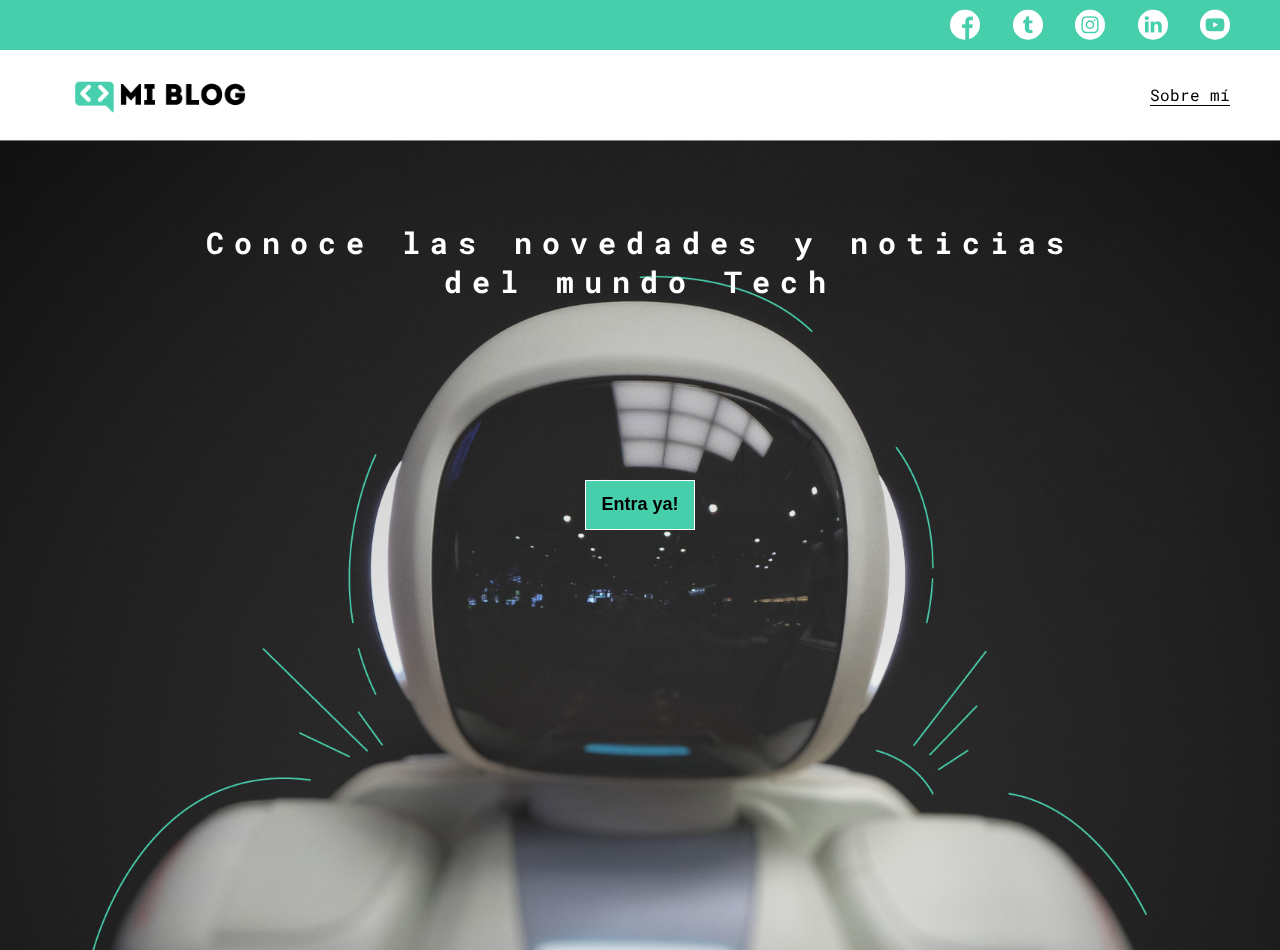
<file: blog/index.html>
<!DOCTYPE html>
<html lang="en">
<head>
    <meta charset="UTF-8">
    <meta http-equiv="X-UA-Compatible" content="IE=edge">
    <meta name="viewport" content="width=device-width, initial-scale=1.0">
    <link rel="stylesheet" href="./CSS/main.css">
    <link rel="stylesheet" href="./CSS/font/flaticon.css">
    <title>Mi blog</title>
</head>
<body>
    <header>
        <section class="header-icons-container">
            <div class="icon">
                <a href=""><span class="flaticon-001-facebook"></span></a>
                <a href=""><span class="flaticon-002-twitter"></span></a>
                <a href=""><span class="flaticon-011-instagram"></span></a>
                <a href=""><span class="flaticon-010-linkedin"></span></a>
                <a href=""><span class="flaticon-008-youtube"></span></a>
            </div>
        </section>
        <nav>
            <section class="nav-logo-container">
                <a href="/"><img src="./CSS/IMG/Logo-negro.png" alt="Logo de mi blog"></a>
            </section>
            <section class="profile-link">
                <a href="./perfil.html">Sobre mí</a>
            </section>
        </nav>
    </header>
    <main class="home-main">
        <section class="home-container">
            <div class="title-home">
                <p>Conoce las novedades y noticias del mundo Tech</p>
            </div>
            <button class="buttom-home">
                <a href="blogs.html">Entra ya!</a> 
            </button>
        </section>
    </main>
</body> 
</html>
</file>
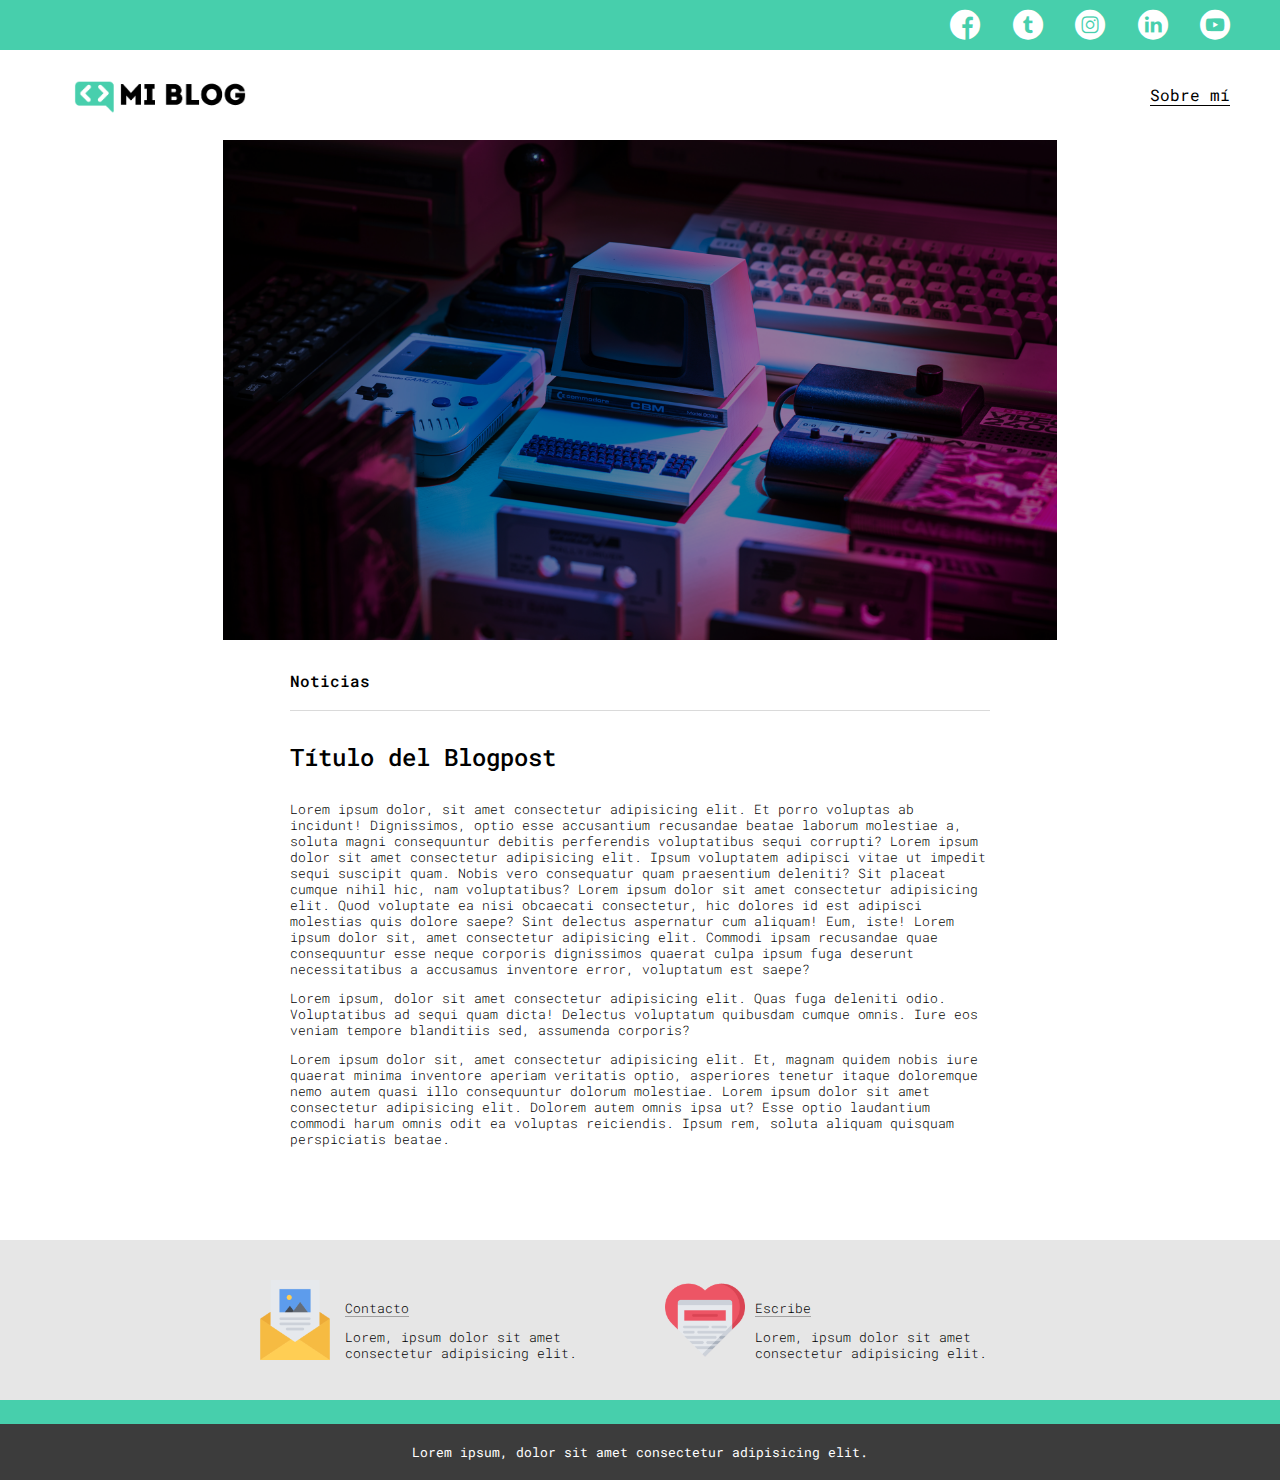
<file: blog/blog.html>
<!DOCTYPE html>
<html lang="en">
<head>
    <meta charset="UTF-8">
    <meta http-equiv="X-UA-Compatible" content="IE=edge">
    <meta name="viewport" content="width=device-width, initial-scale=1.0">
    <link rel="stylesheet" href="./CSS/blog_styles.css">
    <link rel="stylesheet" href="./CSS/font/flaticon.css">
    <title>Mi blog</title>
</head>
<body>
    <header>
        <section class="header-icons-container">
            <div class="icon">
                <a href=""><span class="flaticon-001-facebook"></span></a>
                <a href=""><span class="flaticon-002-twitter"></span></a>
                <a href=""><span class="flaticon-011-instagram"></span></a>
                <a href=""><span class="flaticon-010-linkedin"></span></a>
                <a href=""><span class="flaticon-008-youtube"></span></a>
            </div>
        </section>
        <nav>
            <section class="nav-logo-container">
                <a href="/"><img src="./CSS/IMG/Logo-negro.png" alt="Logo de mi blog"></a>
            </section>
            <section class="profile-link">
                <a href="./perfil.html">Sobre mí</a>
            </section>
        </nav>
    </header>
    <main class="home-main">
        <section class="main-img-container">
            <img src="./CSS/IMG/main-news-img.png" alt="Computador antiguo">
        </section>
        <section class="main-noticias-container">
            <div class="main-noticias-container_title">Noticias</div>
            <div class="main-noticias-container_div">
                <div class="main-noticias-container_div-title">Título del Blogpost</div>
                <p>Lorem ipsum dolor, sit amet consectetur adipisicing elit. Et porro voluptas ab incidunt! Dignissimos, optio esse accusantium recusandae beatae laborum molestiae a, soluta magni consequuntur debitis perferendis voluptatibus sequi corrupti? Lorem ipsum dolor sit amet consectetur adipisicing elit. Ipsum voluptatem adipisci vitae ut impedit sequi suscipit quam. Nobis vero consequatur quam praesentium deleniti? Sit placeat cumque nihil hic, nam voluptatibus? Lorem ipsum dolor sit amet consectetur adipisicing elit. Quod voluptate ea nisi obcaecati consectetur, hic dolores id est adipisci molestias quis dolore saepe? Sint delectus aspernatur cum aliquam! Eum, iste! Lorem ipsum dolor sit, amet consectetur adipisicing elit. Commodi ipsam recusandae quae consequuntur esse neque corporis dignissimos quaerat culpa ipsum fuga deserunt necessitatibus a accusamus inventore error, voluptatum est saepe?</p>
                <p>Lorem ipsum, dolor sit amet consectetur adipisicing elit. Quas fuga deleniti odio. Voluptatibus ad sequi quam dicta! Delectus voluptatum quibusdam cumque omnis. Iure eos veniam tempore blanditiis sed, assumenda corporis?</p>
                <p>Lorem ipsum dolor sit, amet consectetur adipisicing elit. Et, magnam quidem nobis iure quaerat minima inventore aperiam veritatis optio, asperiores tenetur itaque doloremque nemo autem quasi illo consequuntur dolorum molestiae. Lorem ipsum dolor sit amet consectetur adipisicing elit. Dolorem autem omnis ipsa ut? Esse optio laudantium commodi harum omnis odit ea voluptas reiciendis. Ipsum rem, soluta aliquam quisquam perspiciatis beatae.</p>
            </div>
        </section>
    </main>
    <footer>
        <section class="footer-contacto-container">
            <div class="footer-contacto-container_contacto size_footer">
                <img src="./CSS/IMG/013-newsletter.png" alt="ícono de carta">
                <div>
                    <span>Contacto</span>
                    <p>Lorem, ipsum dolor sit amet consectetur adipisicing elit.</p>
                </div>
            </div>
            <div class="footer-contacto-container_escribe size_footer">
                <img src="./CSS/IMG/006-like.png" alt="ícono de corazon">
                <div>
                    <span>Escribe</span>
                    <p>Lorem, ipsum dolor sit amet consectetur adipisicing elit.</p>
                </div>
            </div>
        </section>
        <div class="section-footer-uno"></div>
        <div class="section-footer-dos">
            <p>Lorem ipsum, dolor sit amet consectetur adipisicing elit.</p>
        </div>
    </footer>
</body> 
</html>
</file>
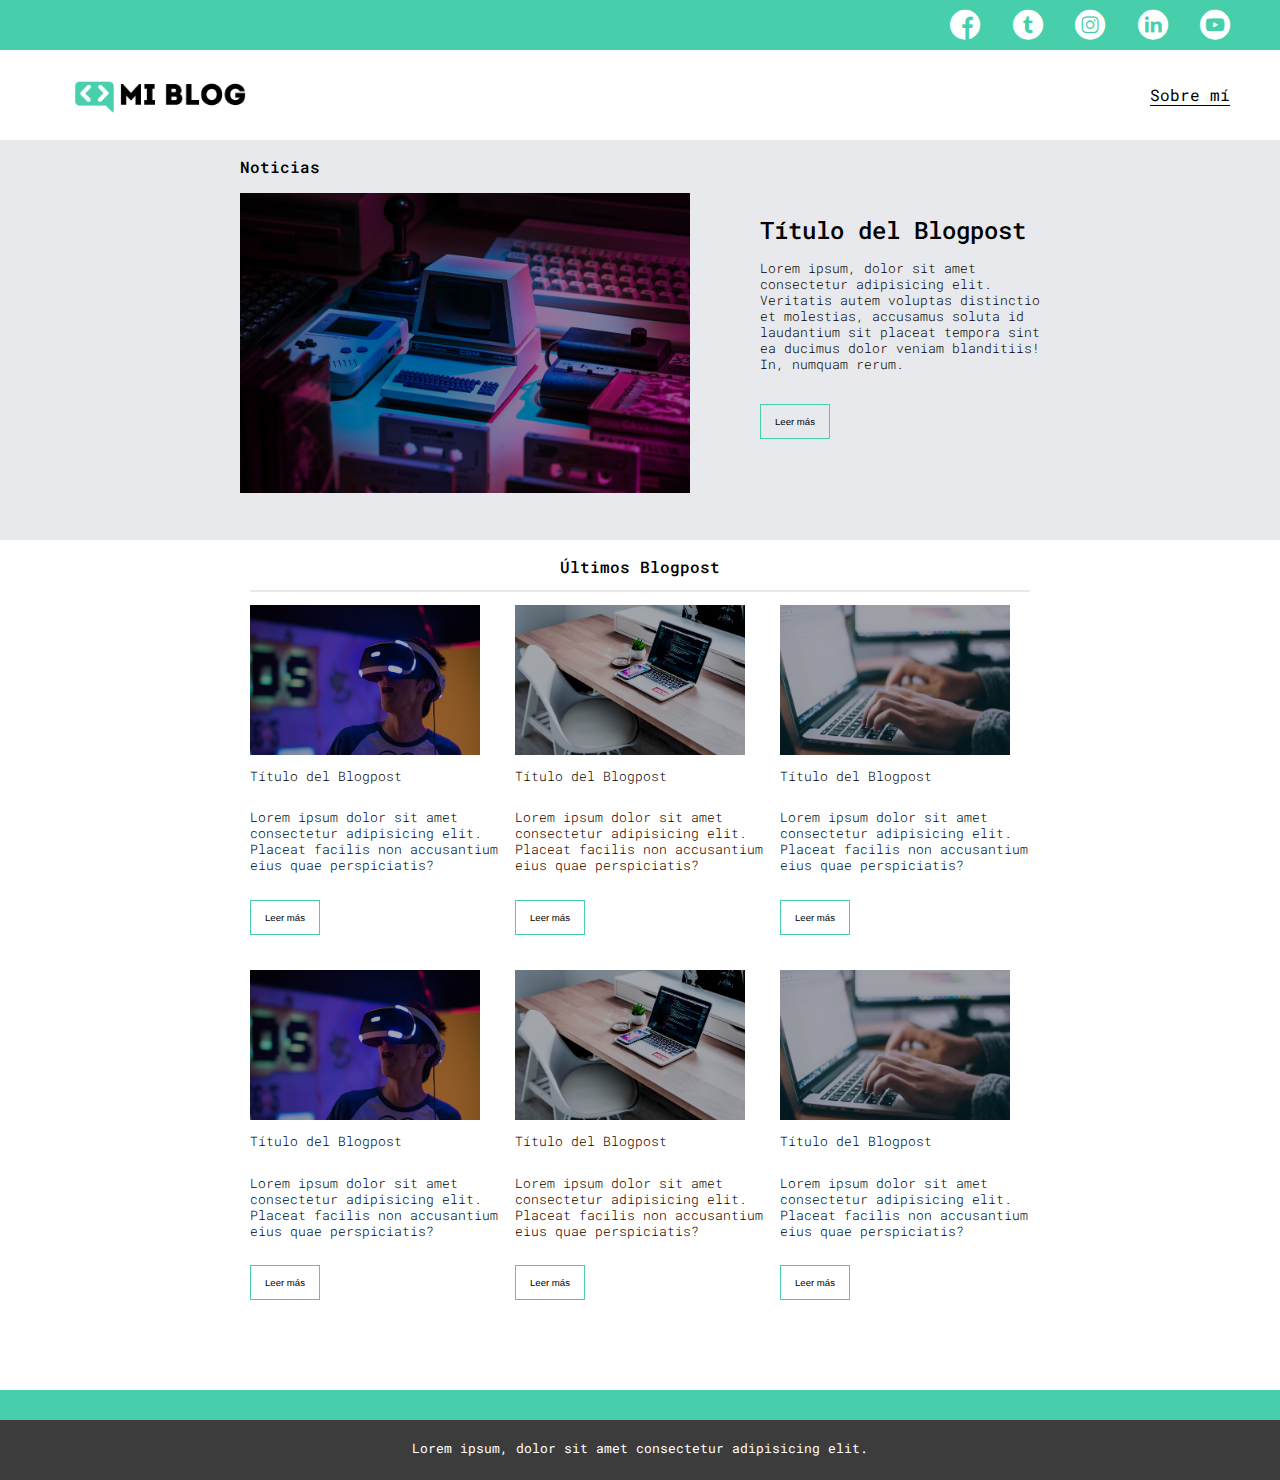
<file: blog/blogs.html>
<!DOCTYPE html>
<html lang="en">

<head>
    <meta charset="UTF-8">
    <meta http-equiv="X-UA-Compatible" content="IE=edge">
    <meta name="viewport" content="width=device-width, initial-scale=1.0">
    <link rel="stylesheet" href="./CSS/blogs_styles.css">
    <link rel="stylesheet" href="./CSS/font/flaticon.css">
    <title>Mi blog</title>
</head>

<body>
    <header>
        <section class="header-icons-container">
            <div class="icon">
                <a href=""><span class="flaticon-001-facebook"></span></a>
                <a href=""><span class="flaticon-002-twitter"></span></a>
                <a href=""><span class="flaticon-011-instagram"></span></a>
                <a href=""><span class="flaticon-010-linkedin"></span></a>
                <a href=""><span class="flaticon-008-youtube"></span></a>
            </div>
        </section>
        <nav>
            <section class="nav-logo-container">
                <a href="/"><img src="./CSS/IMG/Logo-negro.png" alt="Logo de mi blog"></a>
            </section>
            <section class="profile-link">
                <a href="./perfil.html">Sobre mí</a>
            </section>
        </nav>
    </header>
    <main>
        <section class="section-noticias-container">
            <div class="div-noticias">
                <p>Noticias</p>
                <img src="./CSS/IMG/main-news-img.png" alt="Computador sobre una mesa">
            </div>
            <div class="div-info-container">
                <p class="title-info">Título del Blogpost</p>
                <p class="text-info">Lorem ipsum, dolor sit amet consectetur adipisicing elit. Veritatis autem voluptas
                    distinctio et molestias, accusamus soluta id laudantium sit placeat tempora sint ea ducimus dolor
                    veniam blanditiis! In, numquam rerum.</p>
                <button class="button-info"><a href="">Leer más</a></button>
            </div>
        </section>
        <section class="section-blogpost-container">
            <div class="blogpost-title">
                <p>Últimos Blogpost</p>
            </div>
            <div class="blogpost-grid">
                <div class="blogpost-grid-uno div-blogpost">
                    <img src="./CSS/IMG/post-1.png" alt="persona con lentes de realidad virtual">
                    <p class="blogpost-grid-title">Título del Blogpost</p>
                    <p class="blogpost-grid-text">Lorem ipsum dolor sit amet consectetur adipisicing elit. Placeat
                        facilis non accusantium eius quae perspiciatis?</p>
                    <button class="blogpost-grid-button"><a href="">Leer más</a></button>
                </div>
                <div class="blogpost-grid-uno div-blogpost">
                    <img src="./CSS/IMG/post-2.png" alt="Portatil sobre una mesa">
                    <p class="blogpost-grid-title">Título del Blogpost</p>
                    <p class="blogpost-grid-text">Lorem ipsum dolor sit amet consectetur adipisicing elit. Placeat
                        facilis non accusantium eius quae perspiciatis?</p>
                    <button class="blogpost-grid-button"><a href="">Leer más</a></button>
                </div>
                <div class="blogpost-grid-uno div-blogpost">
                    <img src="./CSS/IMG/post-3.png" alt="Manos digitando en un teclado">
                    <p class="blogpost-grid-title">Título del Blogpost</p>
                    <p class="blogpost-grid-text">Lorem ipsum dolor sit amet consectetur adipisicing elit. Placeat
                        facilis non accusantium eius quae perspiciatis?</p>
                    <button class="blogpost-grid-button"><a href="">Leer más</a></button>
                </div>
                <div class="blogpost-grid-uno div-blogpost">
                    <img src="./CSS/IMG/post-1.png" alt="persona con lentes de realidad virtual">
                    <p class="blogpost-grid-title">Título del Blogpost</p>
                    <p class="blogpost-grid-text">Lorem ipsum dolor sit amet consectetur adipisicing elit. Placeat
                        facilis non accusantium eius quae perspiciatis?</p>
                    <button class="blogpost-grid-button"><a href="">Leer más</a></button>
                </div>
                <div class="blogpost-grid-uno div-blogpost">
                    <img src="./CSS/IMG/post-2.png" alt="Portatil sobre una mesa">
                    <p class="blogpost-grid-title">Título del Blogpost</p>
                    <p class="blogpost-grid-text">Lorem ipsum dolor sit amet consectetur adipisicing elit. Placeat
                        facilis non accusantium eius quae perspiciatis?</p>
                    <button class="blogpost-grid-button"><a href="">Leer más</a></button>
                </div>
                <div class="blogpost-grid-uno div-blogpost">
                    <img src="./CSS/IMG/post-3.png" alt="Manos digitando en un teclado">
                    <p class="blogpost-grid-title">Título del Blogpost</p>
                    <p class="blogpost-grid-text">Lorem ipsum dolor sit amet consectetur adipisicing elit. Placeat
                        facilis non accusantium eius quae perspiciatis?</p>
                    <button class="blogpost-grid-button"><a href="">Leer más</a></button>
                </div>
            </div>
        </section>
    </main>
    <footer>
        <div class="section-footer-uno"></div>
        <div class="section-footer-dos">
            <p>Lorem ipsum, dolor sit amet consectetur adipisicing elit.</p>
        </div>
    </footer>
</body>

</html>
</file>
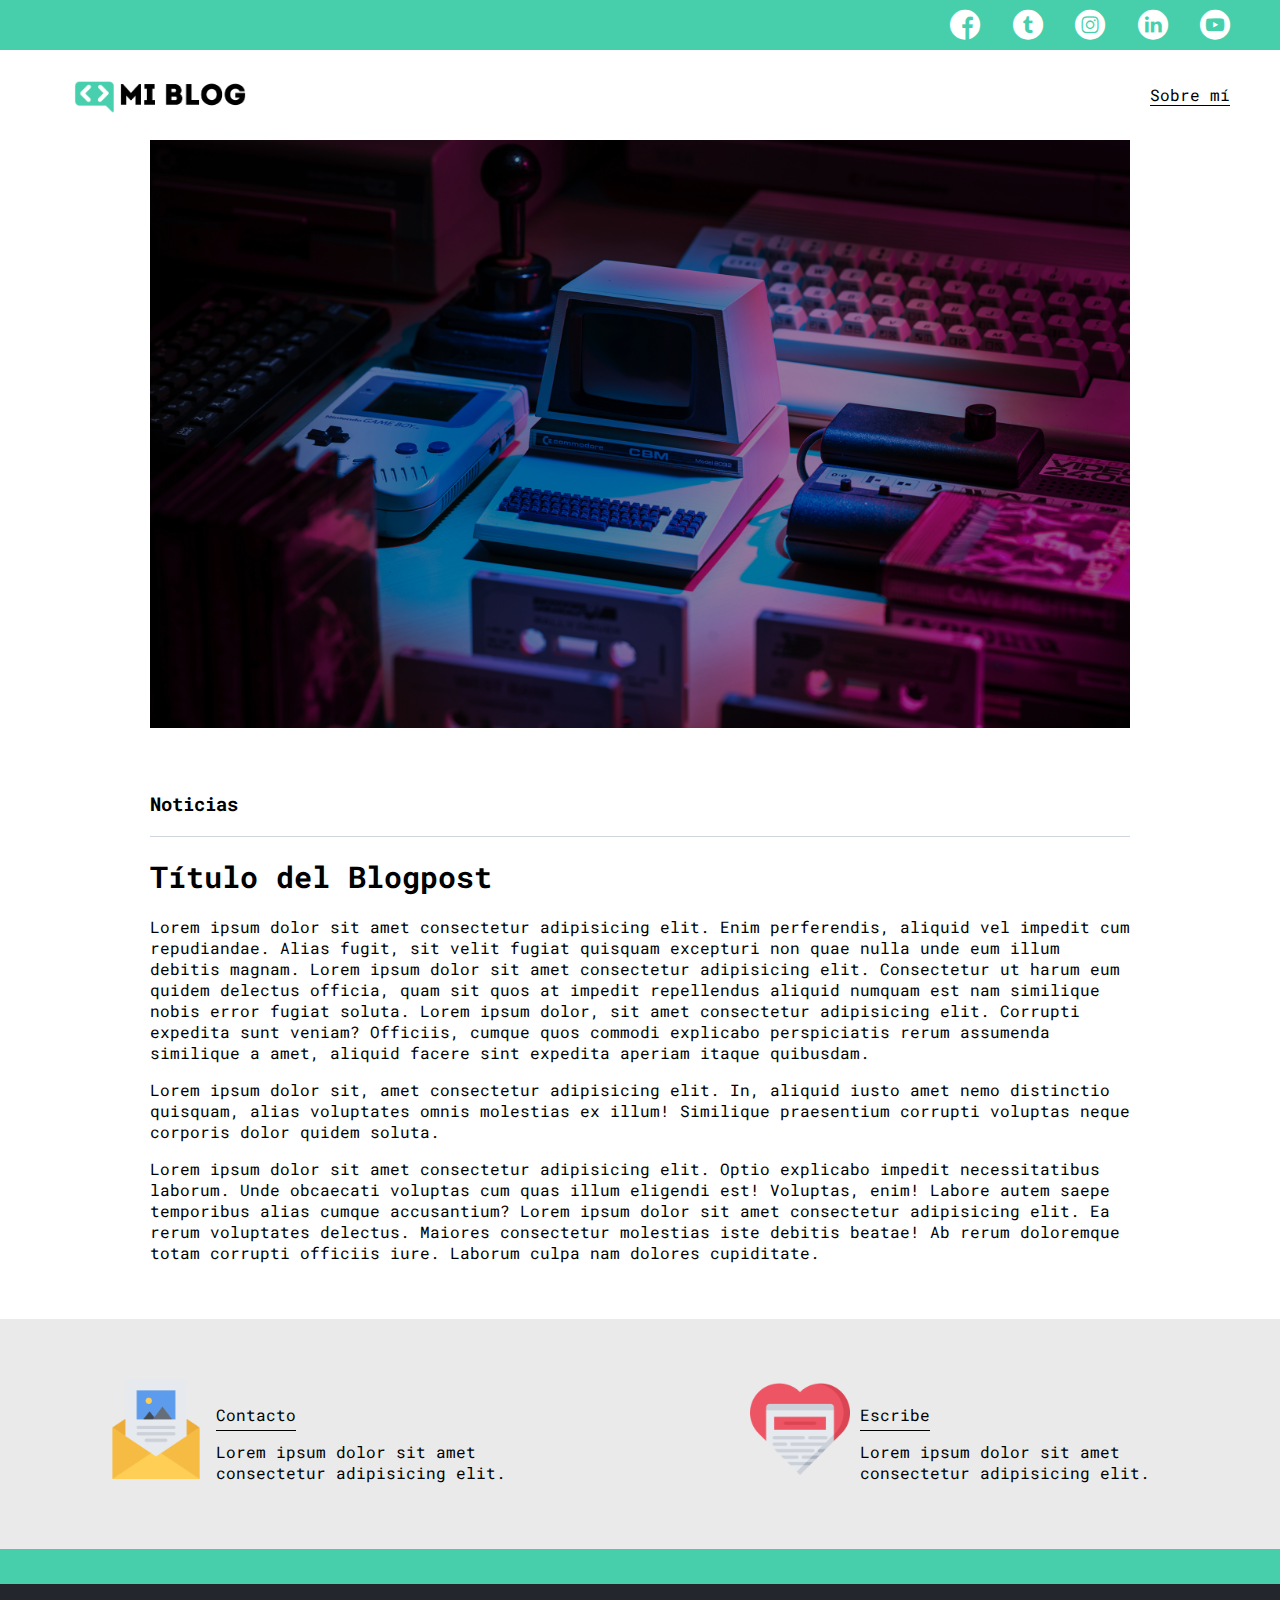
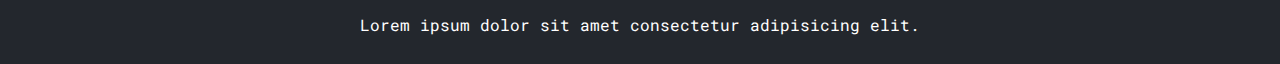
<file: Curso_practico_maquetacion_css_grid/blog_2.html>
<!DOCTYPE html>
<html lang="en">

<head>
    <meta charset="UTF-8">
    <meta http-equiv="X-UA-Compatible" content="IE=edge">
    <meta name="viewport" content="width=device-width, initial-scale=1.0">
    <link rel="stylesheet" href="./CSS_2/main_2.css">
    <link rel="stylesheet" href="./CSS_2/media-queries.css">
    <link rel="stylesheet" href="./CSS_2/font/flaticon.css">
    <title>Mi blog</title>
</head>
<body>
    <header>
        <section class="header-icons-container">
            <div class="icon">
                <a href=""><span class="flaticon-001-facebook"></span></a>
                <a href=""><span class="flaticon-002-twitter"></span></a>
                <a href=""><span class="flaticon-011-instagram"></span></a>
                <a href=""><span class="flaticon-010-linkedin"></span></a>
                <a href=""><span class="flaticon-008-youtube"></span></a>
            </div>
        </section>
        <nav>
            <section class="nav-logo-container">
                <a href="index_2.html"><img src="./CSS_2/IMG/Logo-negro.png" alt="Logo de mi blog"></a>
            </section>
            <section class="profile-link">
                <a href="perfil_2.html">Sobre mí</a>
            </section>
        </nav>
    </header>
    <main class="blogpost-main">
        <section class="grid-container blogpost-img-container">
            <img src="./CSS_2/IMG/main-news-img.png" alt="">
        </section>
        <section class="blogpost-main-container">
            <div class="grid-container">
                <h3>Noticias</h3>
                <article>
                    <h1>Título del Blogpost</h1>
                    <p>Lorem ipsum dolor sit amet consectetur adipisicing elit. Enim perferendis, aliquid vel impedit cum repudiandae. Alias fugit, sit velit fugiat quisquam excepturi non quae nulla unde eum illum debitis magnam. Lorem ipsum dolor sit amet consectetur adipisicing elit. Consectetur ut harum eum quidem delectus officia, quam sit quos at impedit repellendus aliquid numquam est nam similique nobis error fugiat soluta. Lorem ipsum dolor, sit amet consectetur adipisicing elit. Corrupti expedita sunt veniam? Officiis, cumque quos commodi explicabo perspiciatis rerum assumenda similique a amet, aliquid facere sint expedita aperiam itaque quibusdam.</p>
                    <p>Lorem ipsum dolor sit, amet consectetur adipisicing elit. In, aliquid iusto amet nemo distinctio quisquam, alias voluptates omnis molestias ex illum! Similique praesentium corrupti voluptas neque corporis dolor quidem soluta.</p>
                    <p>Lorem ipsum dolor sit amet consectetur adipisicing elit. Optio explicabo impedit necessitatibus laborum. Unde obcaecati voluptas cum quas illum eligendi est! Voluptas, enim! Labore autem saepe temporibus alias cumque accusantium? Lorem ipsum dolor sit amet consectetur adipisicing elit. Ea rerum voluptates delectus. Maiores consectetur molestias iste debitis beatae! Ab rerum doloremque totam corrupti officiis iure. Laborum culpa nam dolores cupiditate.</p>
                </article>
            </div>
        </section>
        <section class="contact-main-container">
            <div>
                <img src="./CSS_2/IMG/013-newsletter.png" alt="">
                <div class="contact-left">
                    <a href="">Contacto</a>
                    <p>Lorem ipsum dolor sit amet consectetur adipisicing elit.</p>
                </div>
            </div>
            <div>
                <img src="./CSS_2/IMG/006-like.png" alt="">
                <div class="contact-right">
                    <a href="">Escribe</a>
                    <p>Lorem ipsum dolor sit amet consectetur adipisicing elit.</p>
                </div>
            </div>
        </section>
    </main>
    <footer>
        <p>Lorem ipsum dolor sit amet consectetur adipisicing elit.</p>
    </footer>
</body>

</html>
</file>
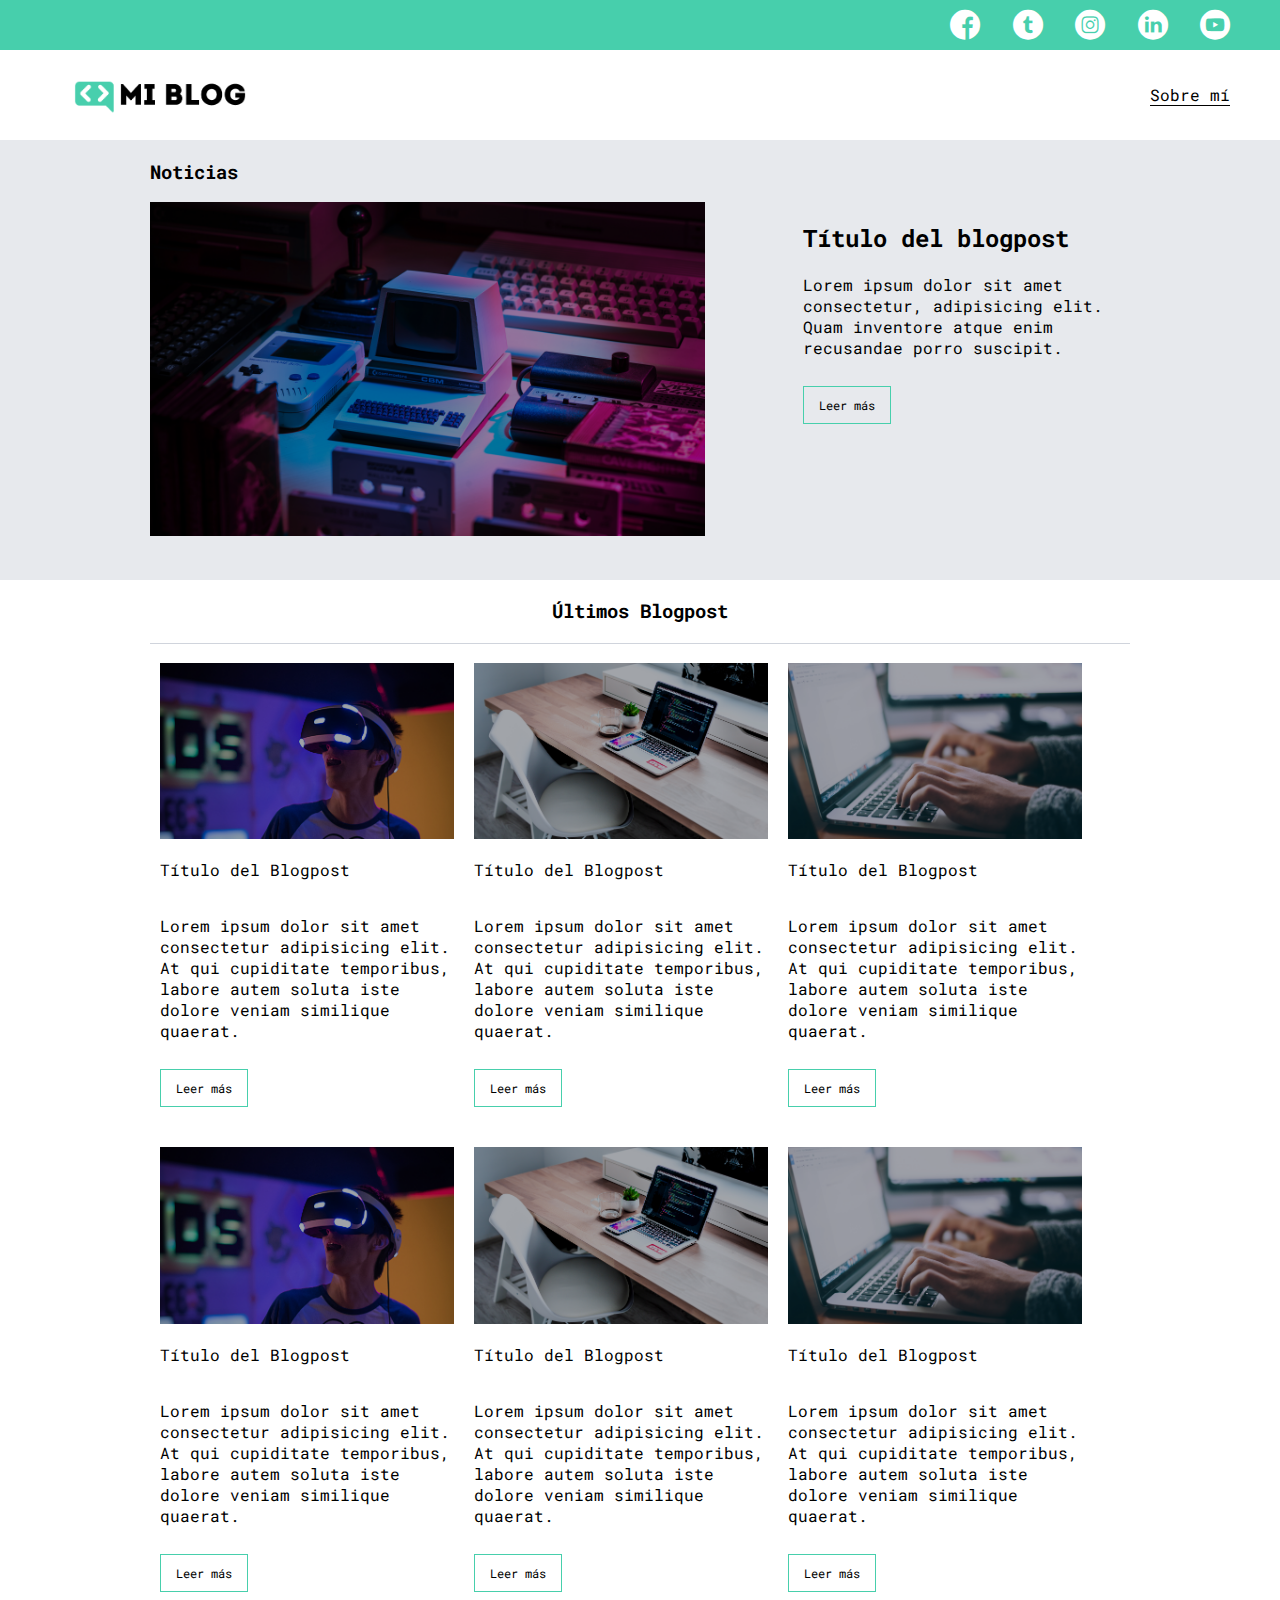
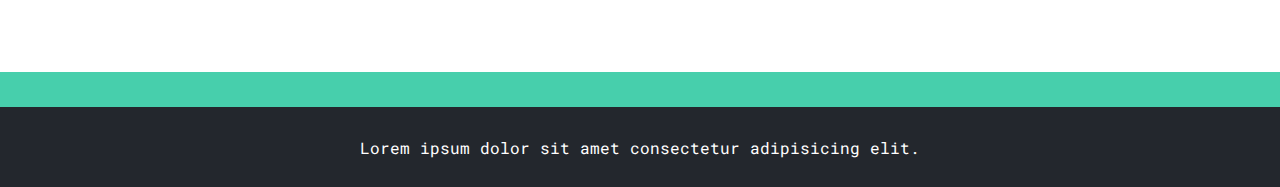
<file: Curso_practico_maquetacion_css_grid/blogs_2.html>
<!DOCTYPE html>
<html lang="en">

<head>
    <meta charset="UTF-8">
    <meta http-equiv="X-UA-Compatible" content="IE=edge">
    <meta name="viewport" content="width=device-width, initial-scale=1.0">
    <link rel="stylesheet" href="./CSS_2/main_2.css">
    <link rel="stylesheet" href="./CSS_2/media-queries.css">
    <link rel="stylesheet" href="./CSS_2/font/flaticon.css">
    <title>Mi blog</title>
</head>

<body>
    <header>
        <section class="header-icons-container">
            <div class="icon">
                <a href=""><span class="flaticon-001-facebook"></span></a>
                <a href=""><span class="flaticon-002-twitter"></span></a>
                <a href=""><span class="flaticon-011-instagram"></span></a>
                <a href=""><span class="flaticon-010-linkedin"></span></a>
                <a href=""><span class="flaticon-008-youtube"></span></a>
            </div>
        </section>
        <nav>
            <section class="nav-logo-container">
                <a href="index_2.html"><img src="./CSS_2/IMG/Logo-negro.png" alt="Logo de mi blog"></a>
            </section>
            <section class="profile-link">
                <a href="./perfil_2.html">Sobre mí</a>
            </section>
        </nav>
    </header>
    <main class="blogs-main">
        <section class="blogs-news-container">
            <div class="grid-container blogs-main-new">
                <h3>Noticias</h3>
                <div class="blogs-news-img-container">
                    <img src="./CSS_2/IMG/main-news-img.png" alt="">
                </div>
                <div class="blogs-news-info-container">
                    <h2>Título del blogpost</h2>
                    <p>Lorem ipsum dolor sit amet consectetur, adipisicing elit. Quam inventore atque enim recusandae porro suscipit.</p>
                    <a href="blog_2.html" class="blogs-button">Leer más</a>
                </div>
            </div>
        </section>
        <section class="blogs-posts-container">
            <div class="grid-container">
                <h3>Últimos Blogpost</h3>
                <article class="posts-container">
                    <img src="./CSS_2/IMG/post-1.png" alt="">
                    <p>Título del Blogpost</p>
                    <p>Lorem ipsum dolor sit amet consectetur adipisicing elit. At qui cupiditate temporibus, labore autem soluta iste dolore veniam similique quaerat.</p>
                    <a href="blog_2.html" class="blogs-button">Leer más</a>
                </article>
                <article class="posts-container">
                    <img src="./CSS_2/IMG/post-2.png" alt="">
                    <p>Título del Blogpost</p>
                    <p>Lorem ipsum dolor sit amet consectetur adipisicing elit. At qui cupiditate temporibus, labore autem soluta iste dolore veniam similique quaerat.</p>
                    <a href="blog_2.html" class="blogs-button">Leer más</a>
                </article>
                <article class="posts-container">
                    <img src="./CSS_2/IMG/post-3.png" alt="">
                    <p>Título del Blogpost</p>
                    <p>Lorem ipsum dolor sit amet consectetur adipisicing elit. At qui cupiditate temporibus, labore autem soluta iste dolore veniam similique quaerat.</p>
                    <a href="blog_2.html" class="blogs-button">Leer más</a>
                </article>
                <article class="posts-container">
                    <img src="./CSS_2/IMG/post-1.png" alt="">
                    <p>Título del Blogpost</p>
                    <p>Lorem ipsum dolor sit amet consectetur adipisicing elit. At qui cupiditate temporibus, labore autem soluta iste dolore veniam similique quaerat.</p>
                    <a href="blog_2.html" class="blogs-button">Leer más</a>
                </article>
                <article class="posts-container">
                    <img src="./CSS_2/IMG/post-2.png" alt="">
                    <p>Título del Blogpost</p>
                    <p>Lorem ipsum dolor sit amet consectetur adipisicing elit. At qui cupiditate temporibus, labore autem soluta iste dolore veniam similique quaerat.</p>
                    <a href="blog_2.html" class="blogs-button">Leer más</a>
                </article>
                <article class="posts-container">
                    <img src="./CSS_2/IMG/post-3.png" alt="">
                    <p>Título del Blogpost</p>
                    <p>Lorem ipsum dolor sit amet consectetur adipisicing elit. At qui cupiditate temporibus, labore autem soluta iste dolore veniam similique quaerat.</p>
                    <a href="blog_2.html" class="blogs-button">Leer más</a>
                </article>
            </div>
        </section>
    </main>
    <footer>
        <p>Lorem ipsum dolor sit amet consectetur adipisicing elit.</p>
    </footer>
</body>

</html>
</file>
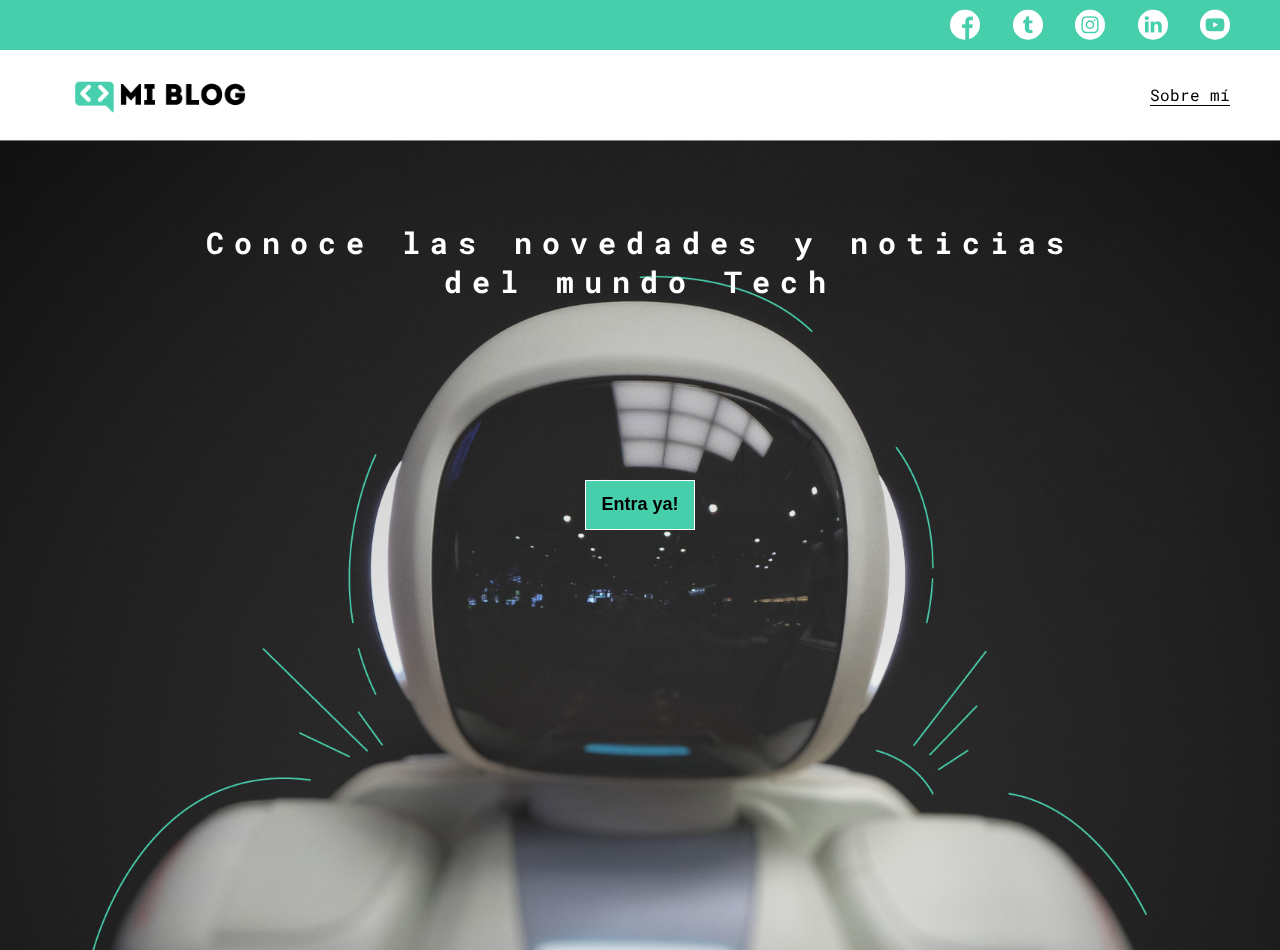
<file: Curso_practico_maquetacion_css_grid/index_2.html>
<!DOCTYPE html>
<html lang="en">
<head>
    <meta charset="UTF-8">
    <meta http-equiv="X-UA-Compatible" content="IE=edge">
    <meta name="viewport" content="width=device-width, initial-scale=1.0">
    <link rel="stylesheet" href="./CSS_2/main_2.css">
    <link rel="stylesheet" href="./CSS_2/media-queries.css">
    <link rel="stylesheet" href="./CSS_2/font/flaticon.css">
    <title>Mi blog</title>
</head>
<body class="home-body">
    <header>
        <section class="header-icons-container">
            <div class="icon">
                <a href=""><span class="flaticon-001-facebook"></span></a>
                <a href=""><span class="flaticon-002-twitter"></span></a>
                <a href=""><span class="flaticon-011-instagram"></span></a>
                <a href=""><span class="flaticon-010-linkedin"></span></a>
                <a href=""><span class="flaticon-008-youtube"></span></a>
            </div>
        </section>
        <nav>
            <section class="nav-logo-container">
                <a href="/"><img src="./CSS_2/IMG/Logo-negro.png" alt="Logo de mi blog"></a>
            </section>
            <section class="profile-link">
                <a href="./perfil_2.html">Sobre mí</a>
            </section>
        </nav>
    </header>
    <main class="home-main">
        <section class="home-container">
            <div class="title-home">
                <p>Conoce las novedades y noticias del mundo Tech</p>
            </div>
            <button class="buttom-home">
                <a href="blogs_2.html">Entra ya!</a> 
            </button>
        </section>
    </main>
</body> 
</html>
</file>
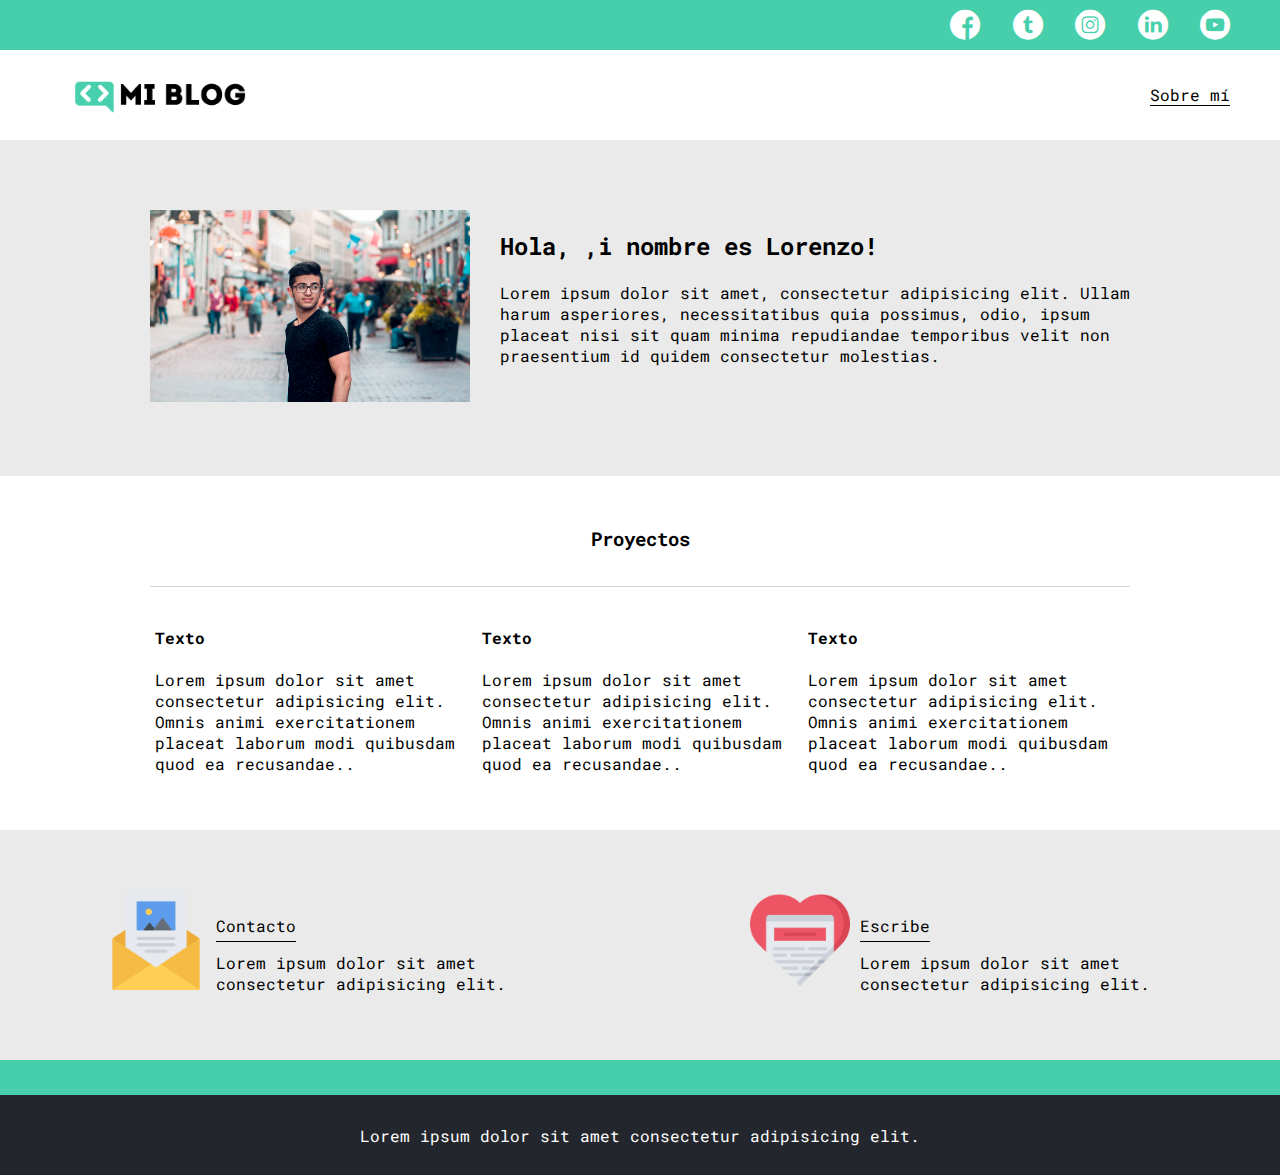
<file: Curso_practico_maquetacion_css_grid/perfil_2.html>
<!DOCTYPE html>
<html lang="en">

<head>
    <meta charset="UTF-8">
    <meta http-equiv="X-UA-Compatible" content="IE=edge">
    <meta name="viewport" content="width=device-width, initial-scale=1.0">
    <link rel="stylesheet" href="./CSS_2/main_2.css">
    <link rel="stylesheet" href="./CSS_2/media-queries.css">
    <link rel="stylesheet" href="./CSS_2/font/flaticon.css">
    <title>Mi blog</title>
</head>
<body>
    <header>
        <section class="header-icons-container">
            <div class="icon">
                <a href=""><span class="flaticon-001-facebook"></span></a>
                <a href=""><span class="flaticon-002-twitter"></span></a>
                <a href=""><span class="flaticon-011-instagram"></span></a>
                <a href=""><span class="flaticon-010-linkedin"></span></a>
                <a href=""><span class="flaticon-008-youtube"></span></a>
            </div>
        </section>
        <nav>
            <section class="nav-logo-container">
                <a href="index_2.html"><img src="./CSS_2/IMG/Logo-negro.png" alt="Logo de mi blog"></a>
            </section>
            <section class="profile-link">
                <a href="perfil_2.html">Sobre mí</a>
            </section>
        </nav>
    </header>
    <main class="blogpost-main">
        <section class="profile-main-container">
            <div class="grid-container profile-container">
                <div>
                    <img src="./CSS_2/IMG/profile-pic.jpg" alt="">
                </div>
                <div>
                    <h2>Hola, ,i nombre es Lorenzo!</h2>
                    <p>Lorem ipsum dolor sit amet, consectetur adipisicing elit. Ullam harum asperiores, necessitatibus quia possimus, odio, ipsum placeat nisi sit quam minima repudiandae temporibus velit non praesentium id quidem consectetur molestias.</p>
                </div>
            </div>
        </section>
        <section class="profile-main-proyects">
            <div class="grid-container">
                <h3>Proyectos</h3>
                <div class="proyects-main-container">
                    <article class="proyect-container">
                        <h4>Texto</h4>
                        <p>Lorem ipsum dolor sit amet consectetur adipisicing elit. Omnis animi exercitationem placeat laborum modi quibusdam quod ea recusandae..</p>
                    </article>
                    <article class="proyect-container">
                        <h4>Texto</h4>
                        <p>Lorem ipsum dolor sit amet consectetur adipisicing elit. Omnis animi exercitationem placeat laborum modi quibusdam quod ea recusandae..</p>
                    </article>
                    <article class="proyect-container">
                        <h4>Texto</h4>
                        <p>Lorem ipsum dolor sit amet consectetur adipisicing elit. Omnis animi exercitationem placeat laborum modi quibusdam quod ea recusandae..</p>
                    </article>
                </div>
            </div>
        </section>
        <section class="contact-main-container">
            <div>
                <img src="./CSS_2/IMG/013-newsletter.png" alt="">
                <div class="contact-left">
                    <a href="">Contacto</a>
                    <p>Lorem ipsum dolor sit amet consectetur adipisicing elit.</p>
                </div>
            </div>
            <div>
                <img src="./CSS_2/IMG/006-like.png" alt="">
                <div class="contact-right">
                    <a href="">Escribe</a>
                    <p>Lorem ipsum dolor sit amet consectetur adipisicing elit.</p>
                </div>
            </div>
        </section>
    </main>
    <footer>
        <p>Lorem ipsum dolor sit amet consectetur adipisicing elit.</p>
    </footer>
</body>

</html>
</file>
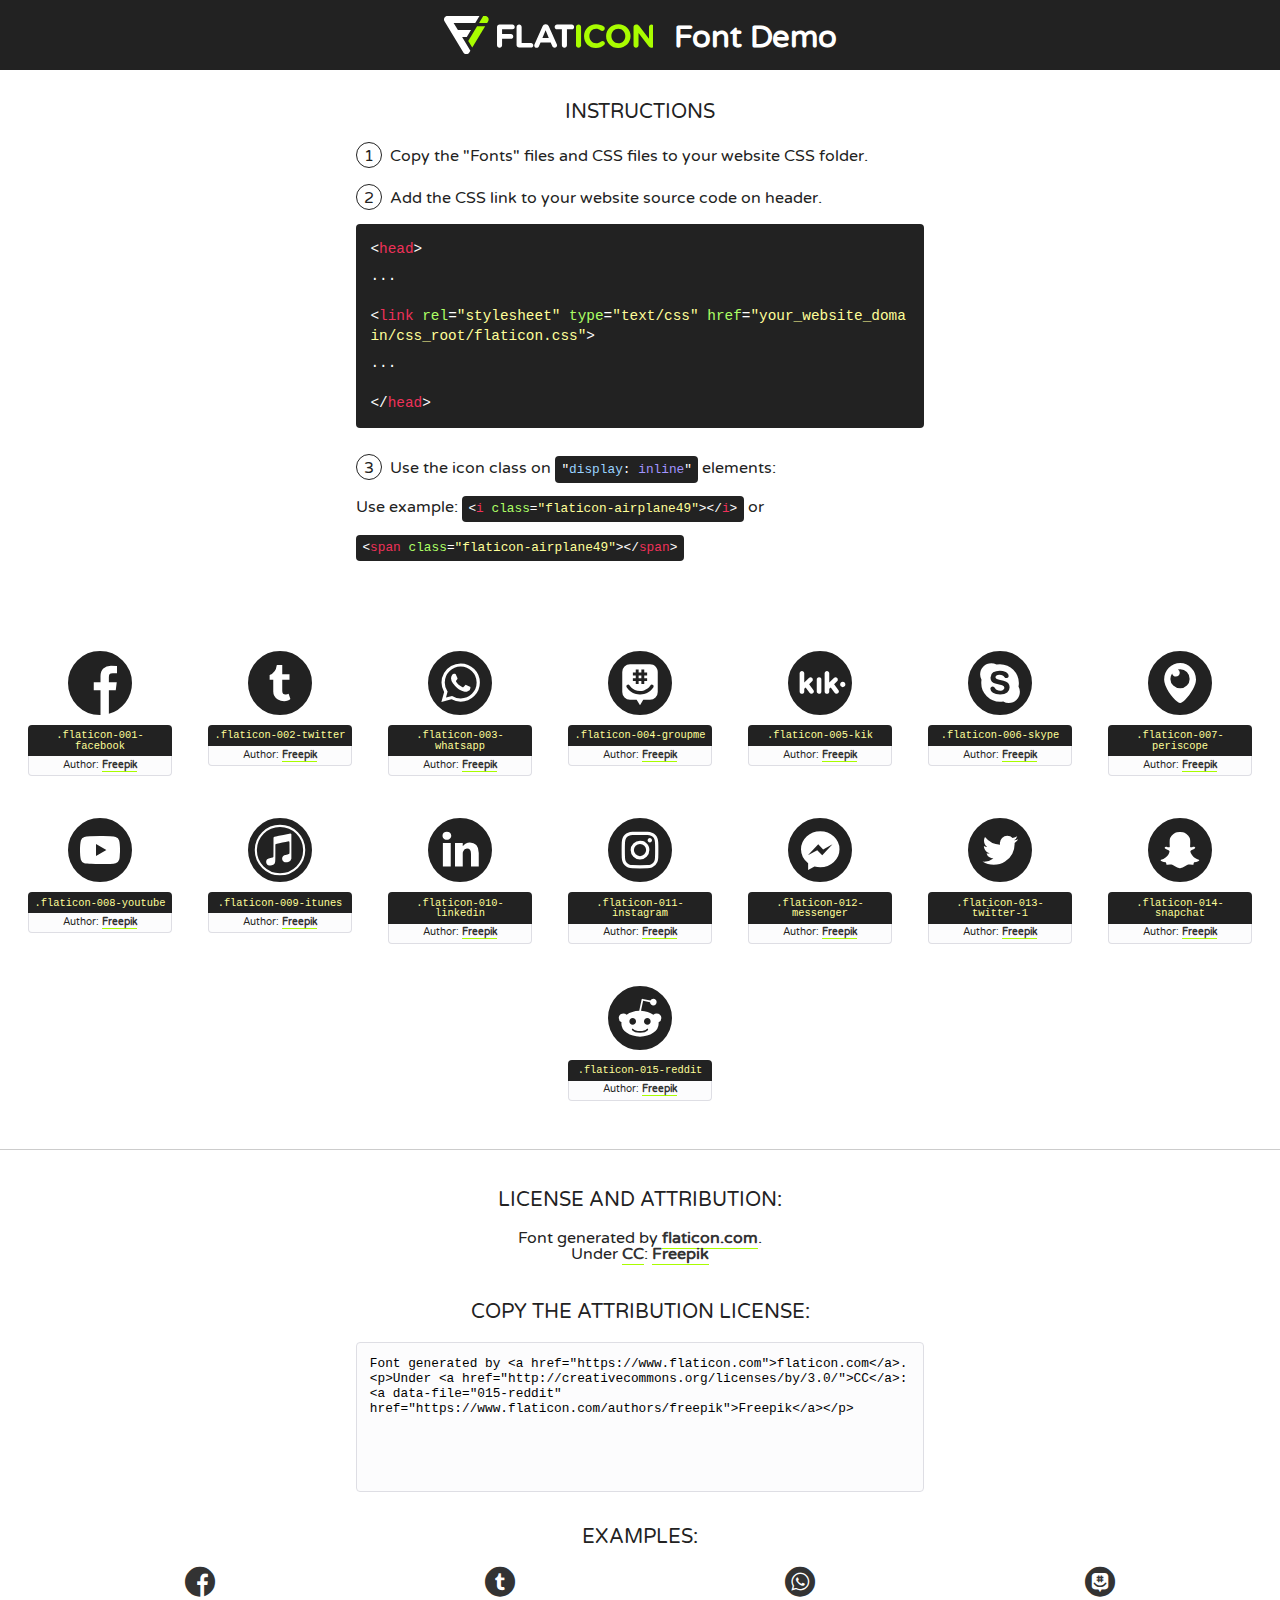
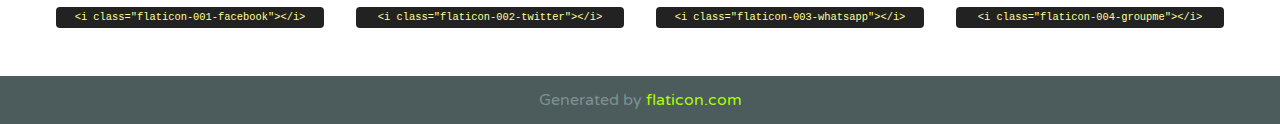
<file: blog/CSS/font/flaticon.html>
<!DOCTYPE html>
<!--
  Flaticon icon font: Flaticon
  Creation date: 20/12/2018 09:27
-->
<html>
<!DOCTYPE html>
<html>

<head>
    <title>Flaticon WebFont</title>
    <link href="http://fonts.googleapis.com/css?family=Varela+Round" rel="stylesheet" type="text/css" />
    <link rel="stylesheet" type="text/css" href="flaticon.css">
    <meta charset="UTF-8">
    <style>
    html, body, div, span, applet, object, iframe,
    h1, h2, h3, h4, h5, h6, p, blockquote, pre,
    a, abbr, acronym, address, big, cite, code,
    del, dfn, em, img, ins, kbd, q, s, samp,
    small, strike, strong, sub, sup, tt, var,
    b, u, i, center,
    dl, dt, dd, ol, ul, li,
    fieldset, form, label, legend,
    table, caption, tbody, tfoot, thead, tr, th, td,
    article, aside, canvas, details, embed, 
    figure, figcaption, footer, header, hgroup, 
    menu, nav, output, ruby, section, summary,
    time, mark, audio, video {
        margin: 0;
        padding: 0;
        border: 0;
        font-size: 100%;
        font: inherit;
        vertical-align: baseline;
    }
    /* HTML5 display-role reset for older browsers */
    article, aside, details, figcaption, figure, 
    footer, header, hgroup, menu, nav, section {
        display: block;
    }
    body {
        line-height: 1;
    }
    ol, ul {
        list-style: none;
    }
    blockquote, q {
        quotes: none;
    }
    blockquote:before, blockquote:after,
    q:before, q:after {
        content: '';
        content: none;
    }
    table {
        border-collapse: collapse;
        border-spacing: 0;
    }
    body {
        font-family: 'Varela Round', Helvetica, Arial, sans-serif;
        font-size: 16px;
        color: #222;
    }
    a {
        color: #333;
        border-bottom: 1px solid #a9fd00;
        font-weight: bold;
        text-decoration: none;
    }
    * {
        -moz-box-sizing: border-box;
        -webkit-box-sizing: border-box;
        box-sizing: border-box;
        margin: 0;
        padding: 0;
    }
    [class^="flaticon-"]:before, [class*=" flaticon-"]:before, [class^="flaticon-"]:after, [class*=" flaticon-"]:after {
        font-family: Flaticon;
        font-size: 30px;
        font-style: normal;
        margin-left: 20px;
        color: #333;
    }
    .wrapper {
        max-width: 600px;
        margin: auto;
        padding: 0 1em;
    }
    .title {
        font-size: 1.25em;
        text-align: center;
        margin-bottom: 1em;
        text-transform: uppercase;
    }
    header {
        text-align: center;
        background-color: #222;
        color: #fff;
        padding: 1em;
    }
    header .logo {
        width: 210px;
        height: 38px;
        display: inline-block;
        vertical-align: middle;
        margin-right: 1em;
        border: none;
    }
    header strong {
        font-size: 1.95em;
        font-weight: bold;
        vertical-align: middle;
        margin-top: 5px;
        display: inline-block;
    }
    .demo {
        margin: 2em auto;
        line-height: 1.25em;
    }
    .demo ul li {
        margin-bottom: 1em;
    }
    .demo ul li .num {
        color: #222;
        border-radius: 20px;
        display: inline-block;
        width: 26px;
        padding: 3px;
        height: 26px;
        text-align: center;
        margin-right: 0.5em;
        border: 1px solid #222;
    }
    .demo ul li code {
        background-color: #222;
        border-radius: 4px;
        padding: 0.25em 0.5em;
        display: inline-block;
        color: #fff;
        font-family: Consolas,Monaco,Lucida Console,Liberation Mono,DejaVu Sans Mono,Bitstream Vera Sans Mono,Courier New, monospace;
        font-weight: lighter;
        margin-top: 1em;
        font-size: 0.8em;
        word-break: break-all;
    }
    .demo ul li code.big {
        padding: 1em;
        font-size: 0.9em;
    }
    .demo ul li code .red {
        color: #EF3159;
    }
    .demo ul li code .green {
        color: #ACFF65;
    }
    .demo ul li code .yellow {
        color: #FFFF99;
    }
    .demo ul li code .blue {
        color: #99D3FF;
    }
    .demo ul li code .purple {
        color: #A295FF;
    }
    .demo ul li code .dots {
        margin-top: 0.5em;
        display: block;
    }
    #glyphs {
        border-bottom: 1px solid #ccc;
        padding: 2em 0;
        text-align: center;
    }
    .glyph {
        display: inline-block;
        width: 9em;
        margin: 1em;
        text-align: center;
        vertical-align: top;
        background: #FFF;
    }
    .glyph .glyph-icon {
        padding: 10px;
        display: block;
        font-family:"Flaticon";
        font-size: 64px;
        line-height: 1;
    }
    .glyph .glyph-icon:before {
        font-size: 64px;
        color: #222;
        margin-left: 0;
    }
    .class-name {
        font-size: 0.65em;
        background-color: #222;
        color: #fff;
        border-radius: 4px 4px 0 0;
        padding: 0.5em;
        color: #FFFF99;
        font-family: Consolas,Monaco,Lucida Console,Liberation Mono,DejaVu Sans Mono,Bitstream Vera Sans Mono,Courier New, monospace;
    }
    .author-name {
        font-size: 0.6em;
        background-color: #fcfcfd;
        border: 1px solid #DEDEE4;
        border-top: 0;
        border-radius: 0 0 4px 4px;
        padding: 0.5em;
    }
    .class-name:last-child {
        font-size: 10px;
        color:#888;
    }
    .class-name:last-child a {
        font-size: 10px;
        color:#555;
    }
    .class-name:last-child a:hover {
        color:#a9fd00;
    }
    .glyph > input {
        display: block;
        width: 100px;
        margin: 5px auto;
        text-align: center;
        font-size: 12px;
        cursor: text;
    }
    .glyph > input.icon-input {
        font-family:"Flaticon";
        font-size: 16px;
        margin-bottom: 10px;
    }
    .attribution .title {
        margin-top: 2em;
    }
    .attribution textarea {
        background-color: #fcfcfd;
        padding: 1em;
        border: none;
        box-shadow: none;
        border: 1px solid #DEDEE4;
        border-radius: 4px;
        resize: none;
        width: 100%;
        height: 150px;
        font-size: 0.8em;
        font-family: Consolas,Monaco,Lucida Console,Liberation Mono,DejaVu Sans Mono,Bitstream Vera Sans Mono,Courier New, monospace;
        -webkit-appearance: none;
    }
    .iconsuse {
        margin: 2em auto;
        text-align: center;
        max-width: 1200px;
    }
    .iconsuse:after {
        content: '';
        display: table;
        clear: both;
    }
    .iconsuse .image {
        float: left;
        width: 25%;
        padding: 0 1em;
    }
    .iconsuse .image p {
        margin-bottom: 1em;
    }
    .iconsuse .image span {
        display: block;
        font-size: 0.65em;
        background-color: #222;
        color: #fff;
        border-radius: 4px;
        padding: 0.5em;
        color: #FFFF99;
        margin-top: 1em;
        font-family: Consolas,Monaco,Lucida Console,Liberation Mono,DejaVu Sans Mono,Bitstream Vera Sans Mono,Courier New, monospace;
    }
    #footer {
        text-align: center;
        background-color: #4C5B5C;
        color: #7c9192;
        padding: 1em;
    }
    #footer a {
        border: none;
        color: #a9fd00;
        font-weight: normal;
    }
    @media (max-width: 960px) {
        .iconsuse .image {
            width: 50%;
        }
    }
    @media (max-width: 560px) {
        .iconsuse .image {
            width: 100%;
        }
    }
    </style>
</head>

<body class="characters-off">

    <header>
        <a href="https://www.flaticon.com" target="_blank" class="logo">
            <svg version="1.1" xmlns="http://www.w3.org/2000/svg" xmlns:xlink="http://www.w3.org/1999/xlink" xmlns:a="http://ns.adobe.com/AdobeSVGViewerExtensions/3.0/" viewBox="0 0 560.875 102.036" enable-background="new 0 0 560.875 102.036" xml:space="preserve">
                <defs>
                </defs>
                <g>
                    <g class="letters">
                        <path fill="#ffffff" d="M141.596,29.675c0-3.777,2.985-6.767,6.764-6.767h34.438c3.426,0,6.15,2.728,6.15,6.15
                        c0,3.43-2.724,6.149-6.15,6.149h-27.674v13.091h23.719c3.429,0,6.151,2.724,6.151,6.15c0,3.43-2.723,6.149-6.151,6.149h-23.719
                        v17.574c0,3.773-2.986,6.761-6.764,6.761c-3.779,0-6.764-2.989-6.764-6.761V29.675z"></path>
                        <path fill="#ffffff" d="M193.844,29.149c0-3.781,2.985-6.767,6.764-6.767c3.776,0,6.763,2.985,6.763,6.767v42.957h25.039
                        c3.426,0,6.149,2.726,6.149,6.153c0,3.425-2.723,6.15-6.149,6.15h-31.802c-3.779,0-6.764-2.986-6.764-6.768V29.149z"></path>
                        <path fill="#ffffff" d="M241.891,75.71l21.438-48.407c1.492-3.341,4.215-5.357,7.906-5.357h0.792
                        c3.686,0,6.323,2.017,7.815,5.357l21.439,48.407c0.436,0.967,0.701,1.845,0.701,2.723c0,3.602-2.809,6.501-6.414,6.501
                        c-3.161,0-5.269-1.845-6.499-4.655l-4.132-9.661h-27.059l-4.301,10.102c-1.144,2.631-3.426,4.214-6.237,4.214
                        c-3.517,0-6.24-2.81-6.24-6.325C241.1,77.64,241.451,76.677,241.891,75.71z M279.932,58.666l-8.521-20.297l-8.526,20.297H279.932
                        z"></path>
                        <path fill="#ffffff" d="M314.864,35.387H301.86c-3.429,0-6.239-2.813-6.239-6.238c0-3.429,2.811-6.24,6.239-6.24h39.533
                        c3.426,0,6.237,2.811,6.237,6.24c0,3.425-2.811,6.238-6.237,6.238h-13.001v42.785c0,3.773-2.99,6.761-6.764,6.761
                        c-3.779,0-6.764-2.989-6.764-6.761V35.387z"></path>
                        <path fill="#A9FD00" d="M352.615,29.149c0-3.781,2.985-6.767,6.767-6.767c3.774,0,6.761,2.985,6.761,6.767v49.024
                        c0,3.773-2.987,6.761-6.761,6.761c-3.781,0-6.767-2.989-6.767-6.761V29.149z"></path>
                        <path fill="#A9FD00" d="M374.132,53.836v-0.179c0-17.481,13.178-31.801,32.065-31.801c9.22,0,15.459,2.458,20.557,6.238
                        c1.402,1.054,2.637,2.985,2.637,5.357c0,3.692-2.985,6.59-6.681,6.59c-1.845,0-3.071-0.702-4.044-1.319
                        c-3.776-2.813-7.729-4.393-12.562-4.393c-10.364,0-17.831,8.611-17.831,19.154v0.173c0,10.542,7.291,19.329,17.831,19.329
                        c5.715,0,9.492-1.756,13.359-4.834c1.049-0.874,2.458-1.491,4.039-1.491c3.429,0,6.325,2.813,6.325,6.236
                        c0,2.106-1.056,3.78-2.282,4.834c-5.539,4.834-12.036,7.733-21.878,7.733C387.572,85.464,374.132,71.493,374.132,53.836z"></path>
                        <path fill="#A9FD00" d="M433.009,53.836v-0.179c0-17.481,13.79-31.801,32.766-31.801c18.981,0,32.592,14.143,32.592,31.628v0.173
                        c0,17.483-13.785,31.807-32.769,31.807C446.625,85.464,433.009,71.32,433.009,53.836z M484.224,53.836v-0.179
                        c0-10.539-7.725-19.326-18.626-19.326c-10.893,0-18.449,8.611-18.449,19.154v0.173c0,10.542,7.73,19.329,18.626,19.329
                        C476.676,72.986,484.224,64.378,484.224,53.836z"></path>
                        <path fill="#A9FD00" d="M506.233,29.321c0-3.774,2.99-6.763,6.767-6.763h1.401c3.252,0,5.183,1.583,7.029,3.953l26.093,34.265
                        V29.059c0-3.692,2.99-6.677,6.681-6.677c3.683,0,6.671,2.985,6.671,6.677v48.934c0,3.78-2.987,6.765-6.764,6.765h-0.436
                        c-3.257,0-5.188-1.581-7.034-3.953l-27.056-35.492v32.944c0,3.687-2.985,6.676-6.678,6.676c-3.683,0-6.673-2.989-6.673-6.676
                        V29.321z"></path>
                    </g>
                    <g class="insignia">
                        <path fill="#ffffff" d="M48.372,56.137h12.517l11.156-18.537H37.186L25.688,18.539h57.825L94.668,0H9.271
                        C5.925,0,2.842,1.801,1.198,4.716c-1.644,2.907-1.593,6.482,0.134,9.343l50.38,83.501c1.678,2.781,4.689,4.476,7.938,4.476
                        c3.246,0,6.257-1.695,7.935-4.476l2.898-4.804L48.372,56.137z"></path>
                        <g class="i">
                            <path fill="#A9FD00" d="M93.575,18.539h0.031v0.004l21.652,0.004l2.705-4.488c1.727-2.861,1.778-6.436,0.133-9.343
                            C116.454,1.801,113.371,0,110.026,0h-5.294L93.575,18.539z"></path>
                            <polygon fill="#A9FD00" points="88.291,27.356 64.725,66.486 75.519,84.404 109.942,27.356"></polygon>
                        </g>
                    </g>
                </g>
            </svg>
        </a>
        <strong>Font Demo</strong>
    </header>


    <section class="demo wrapper">

        <p class="title">Instructions</p>

        <ul>
            <li>
                <span class="num">1</span>Copy the "Fonts" files and CSS files to your website CSS folder.
            </li>
            <li>
                <span class="num">2</span>Add the CSS link to your website source code on header.
                <code class="big">
                    &lt;<span class="red">head</span>&gt;
                    <br/><span class="dots">...</span>
                    <br/>&lt;<span class="red">link</span> <span class="green">rel</span>=<span class="yellow">"stylesheet"</span> <span class="green">type</span>=<span class="yellow">"text/css"</span> <span class="green">href</span>=<span class="yellow">"your_website_domain/css_root/flaticon.css"</span>&gt;
                    <br/><span class="dots">...</span>
                    <br/>&lt;/<span class="red">head</span>&gt;
                </code>
            </li>

            <li>
                <p>
                    <span class="num">3</span>Use the icon class on <code>"<span class="blue">display</span>:<span class="purple"> inline</span>"</code> elements:
                    <br />
                    Use example: <code>&lt;<span class="red">i</span> <span class="green">class</span>=<span class="yellow">&quot;flaticon-airplane49&quot;</span>&gt;&lt;/<span class="red">i</span>&gt;</code> or <code>&lt;<span class="red">span</span> <span class="green">class</span>=<span class="yellow">&quot;flaticon-airplane49&quot;</span>&gt;&lt;/<span class="red">span</span>&gt;</code>
            </li>
        </ul>

    </section>




   <section id="glyphs">          
    
      
        <div class="glyph"><div class="glyph-icon flaticon-001-facebook"></div>
            <div class="class-name">.flaticon-001-facebook</div>
            <div class="author-name">Author: <a data-file="001-facebook" href="https://www.flaticon.com/authors/freepik">Freepik</a> </div> 
        </div>        
        
        <div class="glyph"><div class="glyph-icon flaticon-002-twitter"></div>
            <div class="class-name">.flaticon-002-twitter</div>
            <div class="author-name">Author: <a data-file="002-twitter" href="https://www.flaticon.com/authors/freepik">Freepik</a> </div> 
        </div>        
        
        <div class="glyph"><div class="glyph-icon flaticon-003-whatsapp"></div>
            <div class="class-name">.flaticon-003-whatsapp</div>
            <div class="author-name">Author: <a data-file="003-whatsapp" href="https://www.flaticon.com/authors/freepik">Freepik</a> </div> 
        </div>        
        
        <div class="glyph"><div class="glyph-icon flaticon-004-groupme"></div>
            <div class="class-name">.flaticon-004-groupme</div>
            <div class="author-name">Author: <a data-file="004-groupme" href="https://www.flaticon.com/authors/freepik">Freepik</a> </div> 
        </div>        
        
        <div class="glyph"><div class="glyph-icon flaticon-005-kik"></div>
            <div class="class-name">.flaticon-005-kik</div>
            <div class="author-name">Author: <a data-file="005-kik" href="https://www.flaticon.com/authors/freepik">Freepik</a> </div> 
        </div>        
        
        <div class="glyph"><div class="glyph-icon flaticon-006-skype"></div>
            <div class="class-name">.flaticon-006-skype</div>
            <div class="author-name">Author: <a data-file="006-skype" href="https://www.flaticon.com/authors/freepik">Freepik</a> </div> 
        </div>        
        
        <div class="glyph"><div class="glyph-icon flaticon-007-periscope"></div>
            <div class="class-name">.flaticon-007-periscope</div>
            <div class="author-name">Author: <a data-file="007-periscope" href="https://www.flaticon.com/authors/freepik">Freepik</a> </div> 
        </div>        
        
        <div class="glyph"><div class="glyph-icon flaticon-008-youtube"></div>
            <div class="class-name">.flaticon-008-youtube</div>
            <div class="author-name">Author: <a data-file="008-youtube" href="https://www.flaticon.com/authors/freepik">Freepik</a> </div> 
        </div>        
        
        <div class="glyph"><div class="glyph-icon flaticon-009-itunes"></div>
            <div class="class-name">.flaticon-009-itunes</div>
            <div class="author-name">Author: <a data-file="009-itunes" href="https://www.flaticon.com/authors/freepik">Freepik</a> </div> 
        </div>        
        
        <div class="glyph"><div class="glyph-icon flaticon-010-linkedin"></div>
            <div class="class-name">.flaticon-010-linkedin</div>
            <div class="author-name">Author: <a data-file="010-linkedin" href="https://www.flaticon.com/authors/freepik">Freepik</a> </div> 
        </div>        
        
        <div class="glyph"><div class="glyph-icon flaticon-011-instagram"></div>
            <div class="class-name">.flaticon-011-instagram</div>
            <div class="author-name">Author: <a data-file="011-instagram" href="https://www.flaticon.com/authors/freepik">Freepik</a> </div> 
        </div>        
        
        <div class="glyph"><div class="glyph-icon flaticon-012-messenger"></div>
            <div class="class-name">.flaticon-012-messenger</div>
            <div class="author-name">Author: <a data-file="012-messenger" href="https://www.flaticon.com/authors/freepik">Freepik</a> </div> 
        </div>        
        
        <div class="glyph"><div class="glyph-icon flaticon-013-twitter-1"></div>
            <div class="class-name">.flaticon-013-twitter-1</div>
            <div class="author-name">Author: <a data-file="013-twitter-1" href="https://www.flaticon.com/authors/freepik">Freepik</a> </div> 
        </div>        
        
        <div class="glyph"><div class="glyph-icon flaticon-014-snapchat"></div>
            <div class="class-name">.flaticon-014-snapchat</div>
            <div class="author-name">Author: <a data-file="014-snapchat" href="https://www.flaticon.com/authors/freepik">Freepik</a> </div> 
        </div>        
        
        <div class="glyph"><div class="glyph-icon flaticon-015-reddit"></div>
            <div class="class-name">.flaticon-015-reddit</div>
            <div class="author-name">Author: <a data-file="015-reddit" href="https://www.flaticon.com/authors/freepik">Freepik</a> </div> 
        </div>        
        

    </section>



    <section class="attribution wrapper"   style="text-align:center;">

      <div class="title">License and attribution:</div><div class="attrDiv">Font generated by <a href="https://www.flaticon.com">flaticon.com</a>. <div><p>Under <a href="http://creativecommons.org/licenses/by/3.0/">CC</a>: <a data-file="015-reddit" href="https://www.flaticon.com/authors/freepik">Freepik</a></p>  </div>
      </div>
      <div class="title">Copy the Attribution License:</div>

    <textarea onclick="this.focus();this.select();">Font generated by &lt;a href=&quot;https://www.flaticon.com&quot;&gt;flaticon.com&lt;/a&gt;. <p>Under <a href="http://creativecommons.org/licenses/by/3.0/">CC</a>: <a data-file="015-reddit" href="https://www.flaticon.com/authors/freepik">Freepik</a></p>  
     </textarea>

    </section>

    <section class="iconsuse">

          <div class="title">Examples:</div>            
             
            <div class="image">
                <p>
                    <i class="glyph-icon flaticon-001-facebook"></i> 
                    <span>&lt;i class=&quot;flaticon-001-facebook&quot;&gt;&lt;/i&gt;</span>
                </p>
            </div>
            
            <div class="image">
                <p>
                    <i class="glyph-icon flaticon-002-twitter"></i> 
                    <span>&lt;i class=&quot;flaticon-002-twitter&quot;&gt;&lt;/i&gt;</span>
                </p>
            </div>
            
            <div class="image">
                <p>
                    <i class="glyph-icon flaticon-003-whatsapp"></i> 
                    <span>&lt;i class=&quot;flaticon-003-whatsapp&quot;&gt;&lt;/i&gt;</span>
                </p>
            </div>
            
            <div class="image">
                <p>
                    <i class="glyph-icon flaticon-004-groupme"></i> 
                    <span>&lt;i class=&quot;flaticon-004-groupme&quot;&gt;&lt;/i&gt;</span>
                </p>
            </div>
                       
        </div>
                            
    </section>

<div id="footer">
    <div>Generated by <a href="https://www.flaticon.com">flaticon.com</a>
    </div>
</div>



</body>
</html>
</file>
<file: blog/CSS/main.css>
@import url('https://fonts.googleapis.com/css2?family=Roboto+Mono:wght@400;500;700&family=Roboto+Slab:wght@400;700&family=Roboto:wght@400;500;700;900&display=swap');
body {
    font-family: "Roboto mono", monospace;
    margin: 0;
    padding: 0;
    position: fixed;/* para evitar el scroll en la pantalla */
    top: 0;
    bottom: 0;
    left: 0;
    right: 0;
}
a {
    text-decoration: none;
    display: inline;
    color: black;
}
header {
    width: 100%;
    height: 140px;
    display: grid;
    grid-template-rows: 1fr 1fr;
}
header .header-icons-container {
    width: 100%;
    height: 50px;
    display: grid;
    background-color: #47cfac;
}
header .header-icons-container .icon {
    width: 300px;
    height: auto;
    display: flex;
    justify-items: flex-end;
    align-items: center;
    justify-content: space-between;
    justify-self: end;
    margin-right: 50px;
}
header .icon span {
    color: white;
}
nav {
    display: grid;
    grid-template-columns: 1fr 1fr;
    height: 90px;
}
nav .nav-logo-container {
    margin-left: 50px;
}
nav .nav-logo-container img {
    width: 220px;
    margin-top: 10px;
}
nav .profile-link{
    display: flex;
    align-items: center;
    justify-content: flex-end;
    margin-right: 50px;
}
nav .profile-link a {
    color: black;
    border-bottom: 1px solid black;
}
.home-main {
    width: 100%;
    height: 90vh;
    background-image: url("./IMG/Cover.png");
    background-repeat: no-repeat;
    background-size: cover;
    background-position: center;
    background-color: #000000;
    display: flex;
    justify-content: center;

}
.home-main .home-container {
    width: 70%;
    height: 60%;
    display: grid;
    grid-template-rows: 1fr 1fr;
    justify-content: center;
    align-items: center;
    justify-items: center;
}
.home-main .title-home p {
    font-family: 'Roboto Mono', monospace;
    color: white;
    text-align: center;
    font-size: 30px;
    font-weight: bolder;
    letter-spacing: 10px;
}
.home-main .buttom-home {
    width: 110px;
    height: 50px;
    padding: 5px;
    background-color: #47cfac;
    border: 1px solid white;
    display: grid;
    align-items: center;
}
.home-main .buttom-home a {
    color: black;
    font-size: 18px;
    font-weight: bolder;
}
</file>
<file: blog/CSS/font/flaticon.css>
/*
  	Flaticon icon font: Flaticon
  	Creation date: 20/12/2018 09:27
  	*/

@font-face {
  font-family: "Flaticon";
  src: url("./Flaticon.eot");
  src: url("./Flaticon.eot?#iefix") format("embedded-opentype"),
       url("./Flaticon.woff") format("woff"),
       url("./Flaticon.ttf") format("truetype"),
       url("./Flaticon.svg#Flaticon") format("svg");
  font-weight: normal;
  font-style: normal;
}

@media screen and (-webkit-min-device-pixel-ratio:0) {
  @font-face {
    font-family: "Flaticon";
    src: url("./Flaticon.svg#Flaticon") format("svg");
  }
}

[class^="flaticon-"]:before, [class*=" flaticon-"]:before,
[class^="flaticon-"]:after, [class*=" flaticon-"]:after {   
  font-family: Flaticon;
        font-size: 30px;
font-style: normal;
margin-left: 20px;
}

.flaticon-001-facebook:before { content: "\f100"; }
.flaticon-002-twitter:before { content: "\f101"; }
.flaticon-003-whatsapp:before { content: "\f102"; }
.flaticon-004-groupme:before { content: "\f103"; }
.flaticon-005-kik:before { content: "\f104"; }
.flaticon-006-skype:before { content: "\f105"; }
.flaticon-007-periscope:before { content: "\f106"; }
.flaticon-008-youtube:before { content: "\f107"; }
.flaticon-009-itunes:before { content: "\f108"; }
.flaticon-010-linkedin:before { content: "\f109"; }
.flaticon-011-instagram:before { content: "\f10a"; }
.flaticon-012-messenger:before { content: "\f10b"; }
.flaticon-013-twitter-1:before { content: "\f10c"; }
.flaticon-014-snapchat:before { content: "\f10d"; }
.flaticon-015-reddit:before { content: "\f10e"; }
</file>
<file: blog/CSS/blog_styles.css>
@import url('https://fonts.googleapis.com/css2?family=Roboto+Mono:wght@400;500;700&family=Roboto+Slab:wght@400;700&family=Roboto:wght@400;500;700;900&display=swap');
html{
    min-height: 100%;
    position: relative;
}
body {
    font-family: "Roboto mono", monospace;
    margin: 0;
    padding: 0;
    top: 0;
    bottom: 0;
    left: 0;
    right: 0;
    display: flex;
    flex-direction: column;
}
a {
    text-decoration: none;
    display: inline;
    color: black;
}
header {
    width: 100%;
    height: 140px;
    display: grid;
    grid-template-rows: 1fr 1fr;
}
header .header-icons-container {
    width: 100%;
    height: 50px;
    display: grid;
    background-color: #47cfac;
}
header .header-icons-container .icon {
    width: 300px;
    height: auto;
    display: flex;
    justify-items: flex-end;
    align-items: center;
    justify-content: space-between;
    justify-self: end;
    margin-right: 50px;
}
header .icon span {
    color: white;
}
nav {
    display: grid;
    grid-template-columns: 1fr 1fr;
    height: 90px;
}
nav .nav-logo-container {
    margin-left: 50px;
}
nav .nav-logo-container img {
    width: 220px;
    margin-top: 10px;
}
nav .profile-link{
    display: flex;
    align-items: center;
    justify-content: flex-end;
    margin-right: 50px;
}
nav .profile-link a {
    color: black;
    border-bottom: 1px solid black;
}
main {
    width: 100%;
    height: auto;
    display: grid;
    grid-template-rows: 500px 600px;
    justify-content: center;
    justify-items: center;
}
main .main-img-container {
    width: 1024;
    height: 100%;
}
main .main-img-container img {
    max-width: 100%;
    min-width: 400px;
    height: 100%;
    object-fit: cover;
}
main .main-noticias-container {
    max-width: 700px;
    min-width: 80%;
    height: 600px;
    display: flex;
    flex-direction: column;
}
main .main-noticias-container .main-noticias-container_title {
    width: 100%;
    height: 20px;
    font-size: 1rem;
    font-weight: 500;
    padding-top: 30px;
    padding-bottom: 20px;
    border-bottom: 1px solid #dadada;
}
main .main-noticias-container .main-noticias-container_div {
    width: 100%;
    height: 580px;
}
main .main-noticias-container .main-noticias-container_div .main-noticias-container_div-title {
    width: 100%;
    height: 30px;
    font-size: 1.5rem;
    font-weight: 500;
    margin: 30px 0;
}
main .main-noticias-container .main-noticias-container_div p {
    font-size: 0.8rem;
    font-weight: 300;
}

footer {
    width: 100%;
    height: 240px;
    position: relative;
    bottom: 0;
    display: flex;
    flex-direction: column;
}
footer .footer-contacto-container {
    width: 100%;
    height: 150px;
    background-color: #e6e6e6;
    padding-top: 40px;
    display: flex;
    flex-direction: row;
    justify-content: center;
}
footer .footer-contacto-container img {
    width: 80px;
    height: 80px;
}
footer .footer-contacto-container .size_footer {
    width: 360px;
    height: 100%;
    font-size: 0.8rem;
    font-weight: 300;
    display: flex;
    flex-direction: row;
}
footer .footer-contacto-container .size_footer div {
    margin: 20px 0 0 10px;
}
footer .footer-contacto-container .size_footer div span {
    border-bottom: 1px solid #a1a1a1;
}
footer .footer-contacto-container .size_footer div p {
    width: 90%;
}
footer .footer-contacto-container .footer-contacto-container_escribe {
    margin-left: 50px;
}
.section-footer-uno {
    width: 100%;
    height: 30px;
    background-color:#47cfac;
}
.section-footer-dos {
    width: 100%;
    height: 60px;
    background-color:#3c3c3c;
}
.section-footer-dos p {
    text-align: center;
    color: white;
    font-size: 0.8rem;
    margin: 20px;
}
</file>
<file: blog/CSS/blogs_styles.css>
@import url('https://fonts.googleapis.com/css2?family=Roboto+Mono:wght@400;500;700&family=Roboto+Slab:wght@400;700&family=Roboto:wght@400;500;700;900&display=swap');
html{
    min-height: 100%;
    position: relative;
}
body {
    font-family: "Roboto mono", monospace;
    margin: 0;
    padding: 0;
    top: 0;
    bottom: 0;
    left: 0;
    right: 0;
    display: flex;
    flex-direction: column;
}
a {
    text-decoration: none;
    display: inline;
    color: black;
}
header {
    width: 100%;
    height: 140px;
    display: grid;
    grid-template-rows: 1fr 1fr;
}
header .header-icons-container {
    width: 100%;
    height: 50px;
    display: grid;
    background-color: #47cfac;
}
header .header-icons-container .icon {
    width: 300px;
    height: auto;
    display: flex;
    justify-items: flex-end;
    align-items: center;
    justify-content: space-between;
    justify-self: end;
    margin-right: 50px;
}
header .icon span {
    color: white;
}
nav {
    display: grid;
    grid-template-columns: 1fr 1fr;
    height: 90px;
}
nav .nav-logo-container {
    margin-left: 50px;
}
nav .nav-logo-container img {
    width: 220px;
    margin-top: 10px;
}
nav .profile-link{
    display: flex;
    align-items: center;
    justify-content: flex-end;
    margin-right: 50px;
}
nav .profile-link a {
    color: black;
    border-bottom: 1px solid black;
}
main {
    width: 100%;
    height: 1200px;
    display: grid;
    grid-template-rows: 400px 700px;
    margin-bottom: 50px;
}
main .section-noticias-container {
    width: 100%;
    height: 400px;
    display: grid;
    grid-template-columns: 500px 400px;
    justify-content: center;
    background-color: #e7e9ed;
}
main .section-noticias-container .div-noticias {
    width: 100%;
    height: 100%;
    display: flex;
    flex-direction: column;
    grid-template-rows: 400px 400px;
    padding-left: 50px;
}
main .section-noticias-container .div-noticias p,
.section-blogpost-container .blogpost-title p {
    font-size: 1rem;
    font-weight: 500;
}
main .section-noticias-container .div-noticias img {
    width: 450px;
    height: 300px;
    object-fit: cover;
}
main .section-noticias-container .div-info-container {
    width: 70%;
    height: 100%;
    display: grid;
    grid-template-rows: 50px 150px 100px;
    align-content: center;
    padding-left: 70px;
}
main .div-info-container .title-info {
    font-size: 1.5rem;
    font-weight: 500;
}
main .div-info-container .text-info {
    margin: 20px 0;
    font-size: 0.8rem;
    font-weight: 300;
}
main .div-info-container .button-info {
    width: 70px;
    height: 35px;
    background-color: #e7e9ed;
    border: 1px solid #47cfac;
    font-size: 0.6rem;
    font-weight: 200;
    margin-top: 14px;
}
main .section-blogpost-container {
    width: 100%;
    height: 700px;
    display: grid;
    grid-template-rows: 50px 700px;
    justify-content: center;
    justify-items: center;
}
.section-blogpost-container .blogpost-title {
    width: 100%;
    height: 50px;
    border-bottom: 2px solid #e7e9ed;
    text-align: center;
}
main .section-blogpost-container .blogpost-grid {
    width: 780px;
    height: 700px;
    display: grid;
    grid-template-columns: 1fr 1fr 1fr;
    grid-template-rows: 1fr 1fr;
    justify-content: center;
    grid-row-gap: 15px;
    grid-column-gap: 15px;
    margin-top: 15px;
}
.section-blogpost-container .blogpost-grid .div-blogpost {
    display: flex;
    flex-direction: column;
    margin-bottom:20px;
}
.section-blogpost-container .blogpost-grid .div-blogpost img {
    width: 230px;
    height: 150px;
    object-fit: cover;
}
.section-blogpost-container .blogpost-grid .div-blogpost .blogpost-grid-title,
.section-blogpost-container .blogpost-grid .div-blogpost .blogpost-grid-text {
    font-size: 0.8rem;
    font-weight: 300;
}
.section-blogpost-container .blogpost-grid .div-blogpost .blogpost-grid-button {
    width: 70px;
    height: 35px;
    background-color: white;
    border: 1px solid #47cfac;
    font-size: 0.6rem;
    font-weight: 200;
    margin-top: 14px;
}
footer {
    width: 100%;
    height: 90px;
    position: relative;
    bottom: 0;
    display: flex;
    flex-direction: column;
}
.section-footer-uno {
    width: 100%;
    height: 30px;
    background-color:#47cfac;
}
.section-footer-dos {
    width: 100%;
    height: 60px;
    background-color:#3c3c3c;
}
.section-footer-dos p {
    text-align: center;
    color: white;
    font-size: 0.8rem;
    margin: 20px;
}
</file>
<file: Curso_practico_maquetacion_css_grid/CSS_2/main_2.css>
@import url('https://fonts.googleapis.com/css2?family=Roboto+Mono:wght@400;500;700&family=Roboto+Slab:wght@400;700&family=Roboto:wght@400;500;700;900&display=swap');
body {
    font-family: "Roboto mono", monospace;
    margin: 0;
    padding: 0;
}
a {
    text-decoration: none;
    display: inline;
    color: black;
}
.home-body {
    position: fixed;/* para evitar el scroll en la pantalla */
    top: 0;
    bottom: 0;
    left: 0;
    right: 0;
}
.grid-container {
    max-width: 980px;
    margin: auto;
}
header {
    width: 100%;
    height: 140px;
    display: grid;
    grid-template-rows: 1fr 1fr;
}
header .header-icons-container {
    width: 100%;
    height: 50px;
    display: grid;
    background-color: #47cfac;
}
header .header-icons-container .icon {
    width: 300px;
    height: auto;
    display: flex;
    justify-items: flex-end;
    align-items: center;
    justify-content: space-between;
    justify-self: end;
    margin-right: 50px;
}
header .icon span {
    color: white;
}
nav {
    display: grid;
    grid-template-columns: 1fr 1fr;
    height: 90px;
}
nav .nav-logo-container {
    margin-left: 50px;
}
nav .nav-logo-container img {
    width: 220px;
    margin-top: 10px;
}
nav .profile-link{
    display: flex;
    align-items: center;
    justify-content: flex-end;
    margin-right: 50px;
}
nav .profile-link a {
    color: black;
    border-bottom: 1px solid black;
}
.home-main {
    width: 100%;
    height: 90vh;
    background-image: url("./IMG/Cover.png");
    background-repeat: no-repeat;
    background-size: cover;
    background-position: center;
    background-color: #000000;
    display: flex;
    justify-content: center;

}
.home-main .home-container {
    width: 70%;
    height: 60%;
    display: grid;
    grid-template-rows: 1fr 1fr;
    justify-content: center;
    align-items: center;
    justify-items: center;
}
.home-main .title-home p {
    font-family: 'Roboto Mono', monospace;
    color: white;
    text-align: center;
    font-size: 30px;
    font-weight: bolder;
    letter-spacing: 10px;
}
.home-main .buttom-home {
    width: 110px;
    height: 50px;
    padding: 5px;
    background-color: #47cfac;
    border: 1px solid white;
    display: grid;
    align-items: center;
}
.home-main .buttom-home a {
    color: black;
    font-size: 18px;
    font-weight: bolder;
}

.blogs-main {
    display: grid;
}
.blogs-news-container {
    background-color: #e7e9ed;
    padding: 0 50px 40px;
}
.blogs-main-new {
    display: grid;
    grid-template-columns: 2fr 1fr;
    grid-template-rows: 2fr;
}
.blogs-news-img-container {
    grid-column: 1; /* El contenido se posiciona en la columna que se describe en grid-column */
}
.blogs-news-img-container img {
    width: 85%;
}
.blogs-news-info-container {
    grid-column: 2;
}
.blogs-news-info-container p {
    margin-bottom: 35px;
}
.blogs-posts-container {
    padding: 0 50px 40px;
}
.blogs-posts-container h3 {
    border-bottom: 1px solid #D0D4DC;
    padding-bottom: 20px;
    text-align: center;
}
.blogs-button {
    border: 1px solid #47cfac;
    padding: 10px 15px;
    font-size: 12px;
}
.blogs-posts-container .posts-container {
    display: inline-block;
    padding-left: 10px;
    max-width: 30%;
    margin-bottom: 50px;
}
.blogs-posts-container .posts-container p {
    margin-bottom: 35px;
}
.blogs-posts-container .posts-container img {
    width: 100%;
}
footer {
    width: 100%;
    height: 80px;
    background-color: #23272d;
    border-top: 35px solid #47cfac;
    text-align: center;
}
footer p {
    color: white;
    margin-top: 30px;
}

.blogpost-img-container {
    padding: 0 50px 40px;
}
.blogpost-img-container img {
    width: 100%;
}
.blogpost-main-container {
    padding: 0 50px 40px;
}
.blogpost-main-container h3 {
    border-bottom: 1px solid #D0D4DC;
    padding-bottom: 20px;
}
.blogpost-main-container article h1 {
    font-size: 30px;
}
.contact-main-container {
    width: 100%;
    min-height: 150px;
    background-color: #eaeaea;
    text-align: center;
    padding-bottom: 50px;
}
.contact-main-container div {
    display: inline-block;
    width: 49.5%;
    height: 100%;
}
.contact-main-container div a {
    border-bottom: 1px solid black;
    padding-bottom: 5px;
}
.contact-main-container .contact-left, .contact-right {
    text-align: initial;
    margin-top: 85px;
}
.contact-main-container img {
    width: 100px;
}
.profile-main-container {
    padding: 70px 40px;
    background-color: #eaeaea;
    margin-bottom: 50px;
}
.profile-main-container img {
    width: 320px;
    margin-right: 30px;
}
.profile-main-container .profile-container {
    display: flex;
}
.profile-main-proyects {
    padding: 0 50px 40px;
}
.profile-main-proyects h3 {
    border-bottom: 1px solid #D0D4DC;
    padding-bottom: 35px;
    text-align: center;
}
.proyects-main-container {
    display: grid;
    grid-template-columns: 1fr 1fr 1fr;
}
.proyect-container {
    padding: 0 5px;
}
</file>
<file: Curso_practico_maquetacion_css_grid/CSS_2/media-queries.css>
@media (max-width:900px) {
    .blogs-main-new {
        grid-template-columns: 3fr;
        grid-template-rows: 3fr;
    }
    .blogs-news-img-container {
        grid-row: 2;
    }
    .blogs-news-info-container {
        grid-column: 1;
        grid-row: 3;
    }
    .blogs-posts-container .posts-container {
        max-width: 45%;
    }
    .proyects-main-container {
        grid-template-columns: 1fr 1fr;
        grid-template-rows: 2fr;
    }
    .profile-main-container .profile-container {
        display: block;
    }
}
@media (max-width:600px) {
    .blogs-posts-container .posts-container {
        max-width: 90%;
    }
}
</file>
<file: Curso_practico_maquetacion_css_grid/CSS_2/font/flaticon.css>
/*
  	Flaticon icon font: Flaticon
  	Creation date: 20/12/2018 09:27
  	*/

@font-face {
  font-family: "Flaticon";
  src: url("./Flaticon.eot");
  src: url("./Flaticon.eot?#iefix") format("embedded-opentype"),
       url("./Flaticon.woff") format("woff"),
       url("./Flaticon.ttf") format("truetype"),
       url("./Flaticon.svg#Flaticon") format("svg");
  font-weight: normal;
  font-style: normal;
}

@media screen and (-webkit-min-device-pixel-ratio:0) {
  @font-face {
    font-family: "Flaticon";
    src: url("./Flaticon.svg#Flaticon") format("svg");
  }
}

[class^="flaticon-"]:before, [class*=" flaticon-"]:before,
[class^="flaticon-"]:after, [class*=" flaticon-"]:after {   
  font-family: Flaticon;
        font-size: 30px;
font-style: normal;
margin-left: 20px;
}

.flaticon-001-facebook:before { content: "\f100"; }
.flaticon-002-twitter:before { content: "\f101"; }
.flaticon-003-whatsapp:before { content: "\f102"; }
.flaticon-004-groupme:before { content: "\f103"; }
.flaticon-005-kik:before { content: "\f104"; }
.flaticon-006-skype:before { content: "\f105"; }
.flaticon-007-periscope:before { content: "\f106"; }
.flaticon-008-youtube:before { content: "\f107"; }
.flaticon-009-itunes:before { content: "\f108"; }
.flaticon-010-linkedin:before { content: "\f109"; }
.flaticon-011-instagram:before { content: "\f10a"; }
.flaticon-012-messenger:before { content: "\f10b"; }
.flaticon-013-twitter-1:before { content: "\f10c"; }
.flaticon-014-snapchat:before { content: "\f10d"; }
.flaticon-015-reddit:before { content: "\f10e"; }
</file>
